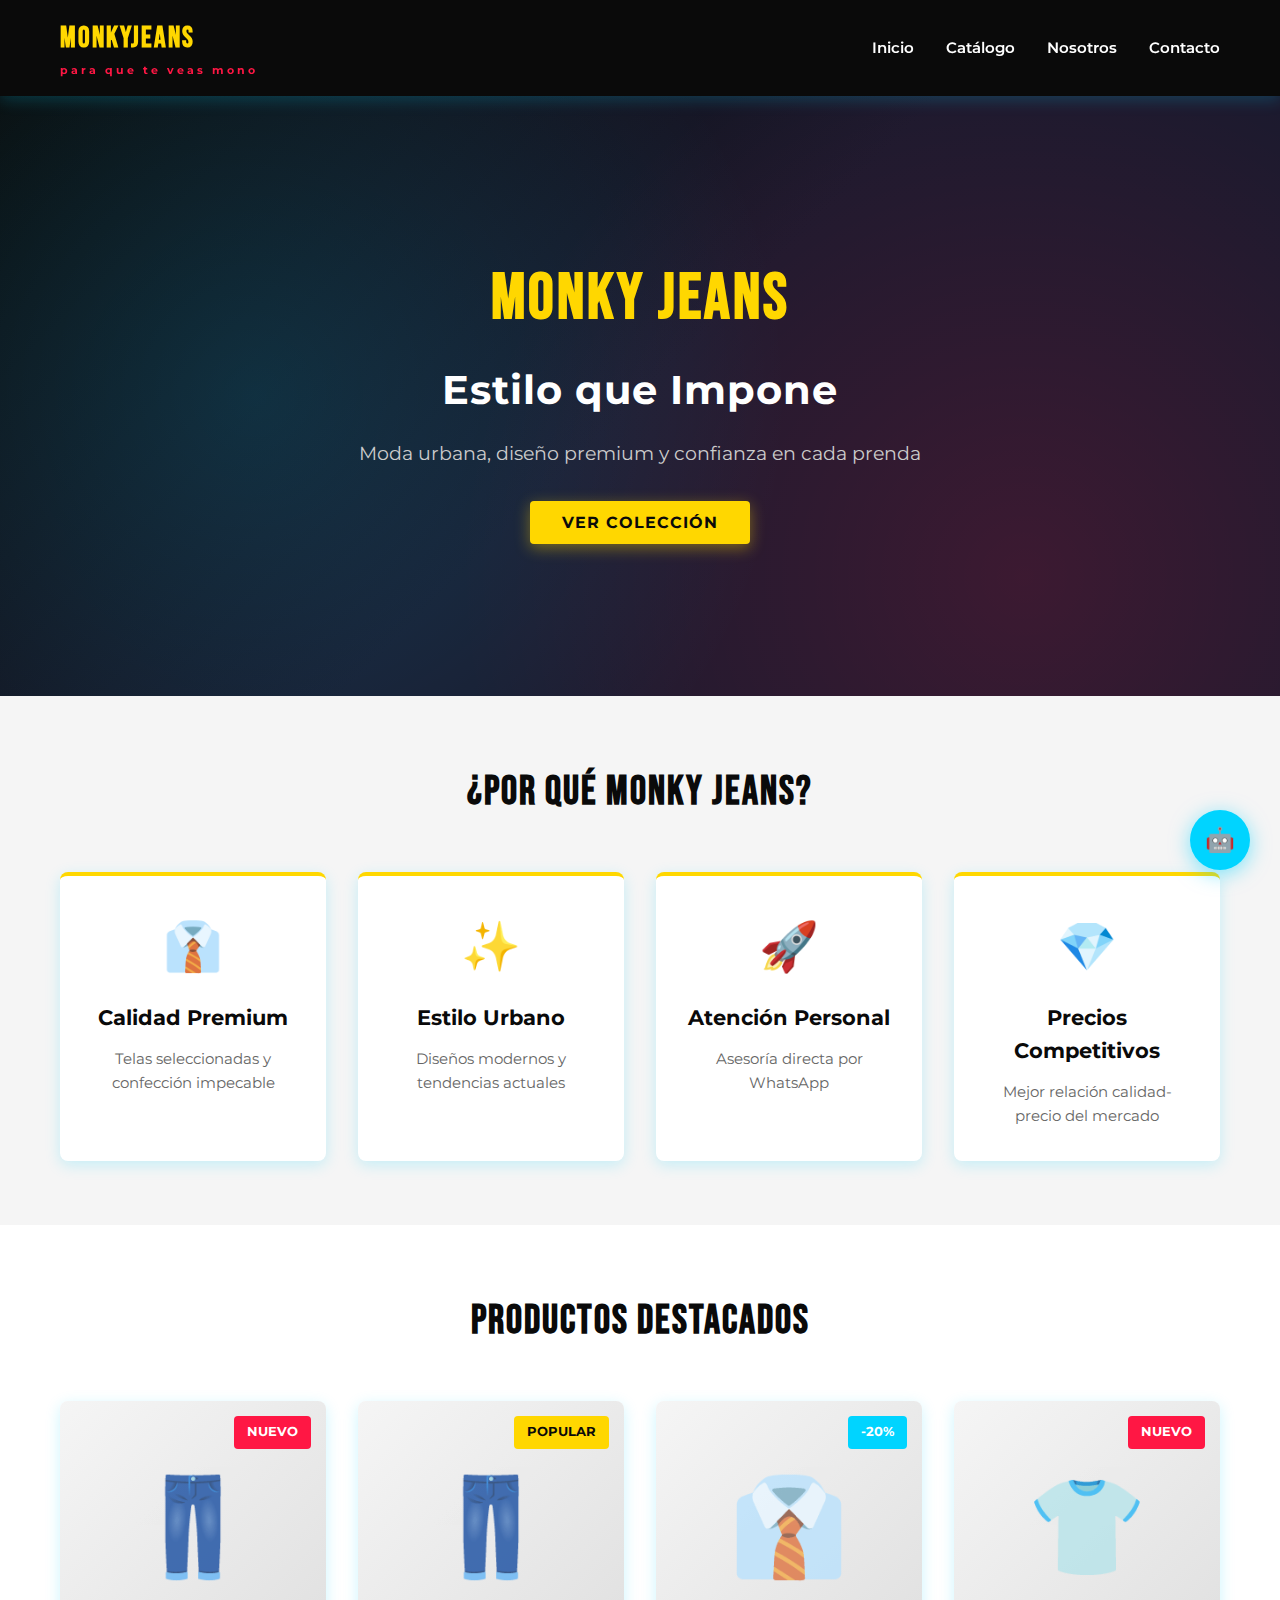
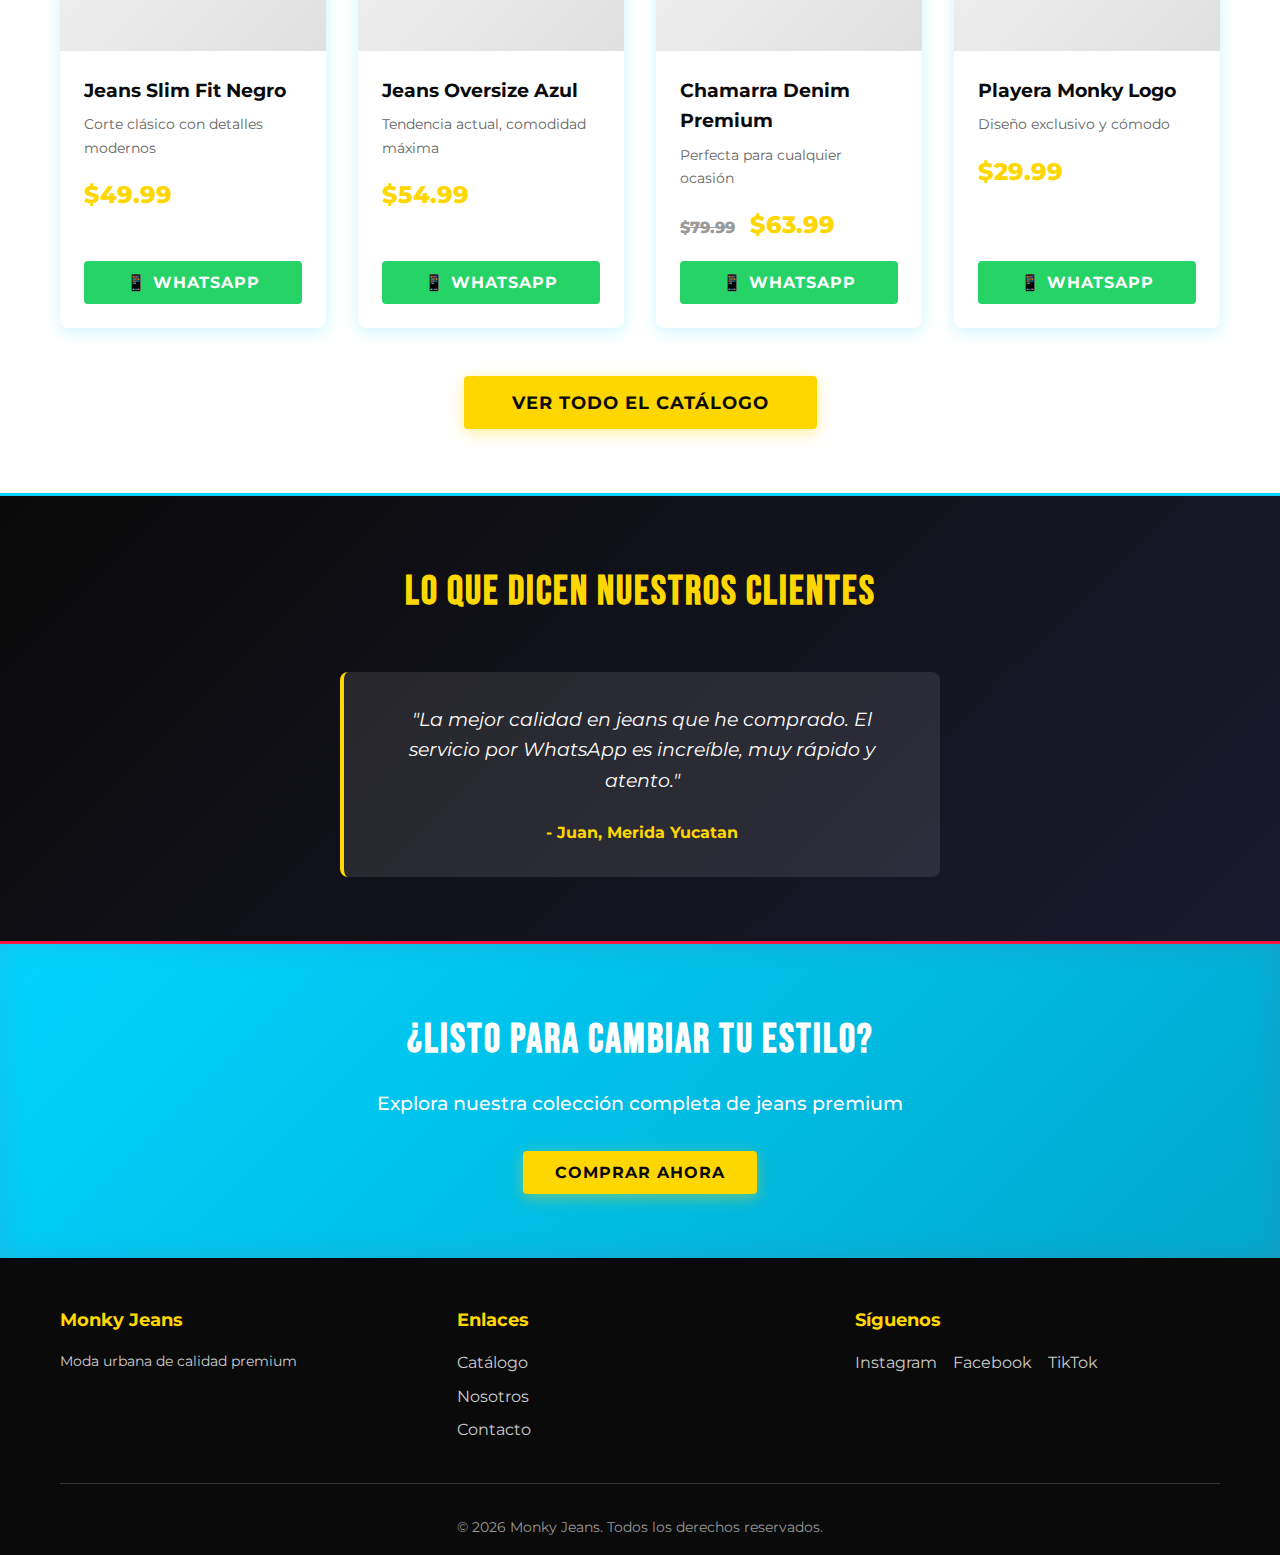
<file: index.html>
<!DOCTYPE html>
<html lang="es">
<head>
    <meta charset="UTF-8">
    <meta name="viewport" content="width=device-width, initial-scale=1.0">
    <title>Monky Jeans - Estilo Urbano Moderno</title>
    <link rel="stylesheet" href="assets/css/styles.css">
    <link href="https://fonts.googleapis.com/css2?family=Montserrat:wght@400;600;700;800&family=Bebas+Neue&display=swap" rel="stylesheet">
</head>
<body>
    <!-- NAVEGACIÓN -->
    <nav class="navbar">
        <div class="nav-container">
            <div class="logo">
                <span class="logo-text">MONKYJEANS</span>
                <span class="logo-sub">para que te veas mono</span>
            </div>
            <ul class="nav-menu">
                <li><a href="#home" class="nav-link">Inicio</a></li>
                <li><a href="pages/catalog.html" class="nav-link">Catálogo</a></li>
                <li><a href="pages/about.html" class="nav-link">Nosotros</a></li>
                <li><a href="pages/contact.html" class="nav-link">Contacto</a></li>
            </ul>
            <div class="hamburger">
                <span></span>
                <span></span>
                <span></span>
            </div>
        </div>
    </nav>

    <!-- BANNER PRINCIPAL -->
    <section id="home" class="hero">
        <div class="hero-content">
            <h1 class="hero-title">Monky Jeans</h1>
            <p class="hero-subtitle">Estilo que Impone</p>
            <p class="hero-description">Moda urbana, diseño premium y confianza en cada prenda</p>
            <button class="btn btn-primary" onclick="window.location.href='pages/catalog.html'">Ver Colección</button>
        </div>
        <div class="hero-background"></div>
    </section>

    <!-- SECCIÓN DE CARACTERÍSTICAS -->
    <section class="features">
        <div class="container">
            <h2>¿Por qué Monky Jeans?</h2>
            <div class="features-grid">
                <div class="feature-card">
                    <div class="feature-icon">👔</div>
                    <h3>Calidad Premium</h3>
                    <p>Telas seleccionadas y confección impecable</p>
                </div>
                <div class="feature-card">
                    <div class="feature-icon">✨</div>
                    <h3>Estilo Urbano</h3>
                    <p>Diseños modernos y tendencias actuales</p>
                </div>
                <div class="feature-card">
                    <div class="feature-icon">🚀</div>
                    <h3>Atención Personal</h3>
                    <p>Asesoría directa por WhatsApp</p>
                </div>
                <div class="feature-card">
                    <div class="feature-icon">💎</div>
                    <h3>Precios Competitivos</h3>
                    <p>Mejor relación calidad-precio del mercado</p>
                </div>
            </div>
        </div>
    </section>

    <!-- CATÁLOGO DESTACADO -->
    <section class="featured-products">
        <div class="container">
            <h2>Productos Destacados</h2>
            <div class="products-grid">
                <!-- Producto 1 -->
                <div class="product-card">
                    <div class="product-image">
                        <div class="image-placeholder">👖</div>
                        <span class="badge new">Nuevo</span>
                    </div>
                    <div class="product-info">
                        <h3>Jeans Slim Fit Negro</h3>
                        <p class="description">Corte clásico con detalles modernos</p>
                        <div class="price">$49.99</div>
                        <div class="product-actions">
                            <button class="btn btn-whatsapp" onclick="sendWhatsAppMessage('Jeans Slim Fit Negro', '$49.99', '1')">📱 WhatsApp</button>
                        </div>
                    </div>
                </div>

                <!-- Producto 2 -->
                <div class="product-card">
                    <div class="product-image">
                        <div class="image-placeholder">👖</div>
                        <span class="badge">Popular</span>
                    </div>
                    <div class="product-info">
                        <h3>Jeans Oversize Azul</h3>
                        <p class="description">Tendencia actual, comodidad máxima</p>
                        <div class="price">$54.99</div>
                        <div class="product-actions">
                            <button class="btn btn-whatsapp" onclick="sendWhatsAppMessage('Jeans Oversize Azul', '$54.99', '2')">📱 WhatsApp</button>
                        </div>
                    </div>
                </div>

                <!-- Producto 3 -->
                <div class="product-card">
                    <div class="product-image">
                        <div class="image-placeholder">👔</div>
                        <span class="badge discount">-20%</span>
                    </div>
                    <div class="product-info">
                        <h3>Chamarra Denim Premium</h3>
                        <p class="description">Perfecta para cualquier ocasión</p>
                        <div class="price"><span class="original">$79.99</span> $63.99</div>
                        <div class="product-actions">
                            <button class="btn btn-whatsapp" onclick="sendWhatsAppMessage('Chamarra Denim Premium', '$63.99', '3')">📱 WhatsApp</button>
                        </div>
                    </div>
                </div>

                <!-- Producto 4 -->
                <div class="product-card">
                    <div class="product-image">
                        <div class="image-placeholder">👕</div>
                        <span class="badge new">Nuevo</span>
                    </div>
                    <div class="product-info">
                        <h3>Playera Monky Logo</h3>
                        <p class="description">Diseño exclusivo y cómodo</p>
                        <div class="price">$29.99</div>
                        <div class="product-actions">
                            <button class="btn btn-whatsapp" onclick="sendWhatsAppMessage('Playera Monky Logo', '$29.99', '4')">📱 WhatsApp</button>
                        </div>
                    </div>
                </div>
            </div>
            <div class="text-center" style="margin-top: 3rem;">
                <button class="btn btn-primary-large" onclick="window.location.href='pages/catalog.html'">Ver Todo el Catálogo</button>
            </div>
        </div>
    </section>

    <!-- TESTIMONIO -->
    <section class="testimonial">
        <div class="container">
            <h2>Lo que dicen nuestros clientes</h2>
            <div class="testimonial-card">
                <p class="testimonial-text">"La mejor calidad en jeans que he comprado. El servicio por WhatsApp es increíble, muy rápido y atento."</p>
                <p class="testimonial-author">- Juan, Merida Yucatan</p>
            </div>
        </div>
    </section>

    <!-- SECCIÓN CTA FINAL -->
    <section class="cta-section">
        <div class="container">
            <h2>¿Listo para cambiar tu estilo?</h2>
            <p>Explora nuestra colección completa de jeans premium</p>
            <button class="btn btn-primary" onclick="window.location.href='pages/catalog.html'">Comprar Ahora</button>
        </div>
    </section>

    <!-- FOOTER -->
    <footer class="footer">
        <div class="container">
            <div class="footer-content">
                <div class="footer-section">
                    <h4>Monky Jeans</h4>
                    <p>Moda urbana de calidad premium</p>
                </div>
                <div class="footer-section">
                    <h4>Enlaces</h4>
                    <ul>
                        <li><a href="pages/catalog.html">Catálogo</a></li>
                        <li><a href="pages/about.html">Nosotros</a></li>
                        <li><a href="pages/contact.html">Contacto</a></li>
                    </ul>
                </div>
                <div class="footer-section">
                    <h4>Síguenos</h4>
                    <div class="social-links">
                        <a href="https://www.instagram.com" target="_blank">Instagram</a>
                        <a href="https://www.facebook.com" target="_blank">Facebook</a>
                        <a href="https://www.tiktok.com" target="_blank">TikTok</a>
                    </div>
                </div>
            </div>
            <div class="footer-bottom">
                <p>&copy; 2026 Monky Jeans. Todos los derechos reservados.</p>
            </div>
        </div>
    </footer>

    <!-- CHATBOT FLOTANTE -->
    <div id="chatbot" class="chatbot">
        <div class="chatbot-header">
            <h3>🤖 Monky Bot</h3>
            <button class="close-btn" onclick="toggleChatbot()">✕</button>
        </div>
        <div class="chatbot-messages" id="chatMessages">
            <div class="message bot-message">
                <p>¡Hola! Soy el asistente de Monky Jeans. ¿En qué puedo ayudarte hoy?</p>
            </div>
        </div>
        <div class="chatbot-input">
            <input type="text" id="userInput" placeholder="Escribe tu pregunta...">
            <button onclick="sendMessage()">Enviar</button>
        </div>
    </div>

    <!-- BOTÓN FLOTANTE DEL CHATBOT -->
    <button class="chatbot-toggle" id="chatbotToggle" onclick="toggleChatbot()">
        🤖
    </button>

    <script src="assets/js/main.js"></script>
    <script src="assets/js/chatbot.js"></script>
</body>
</html>
</file>
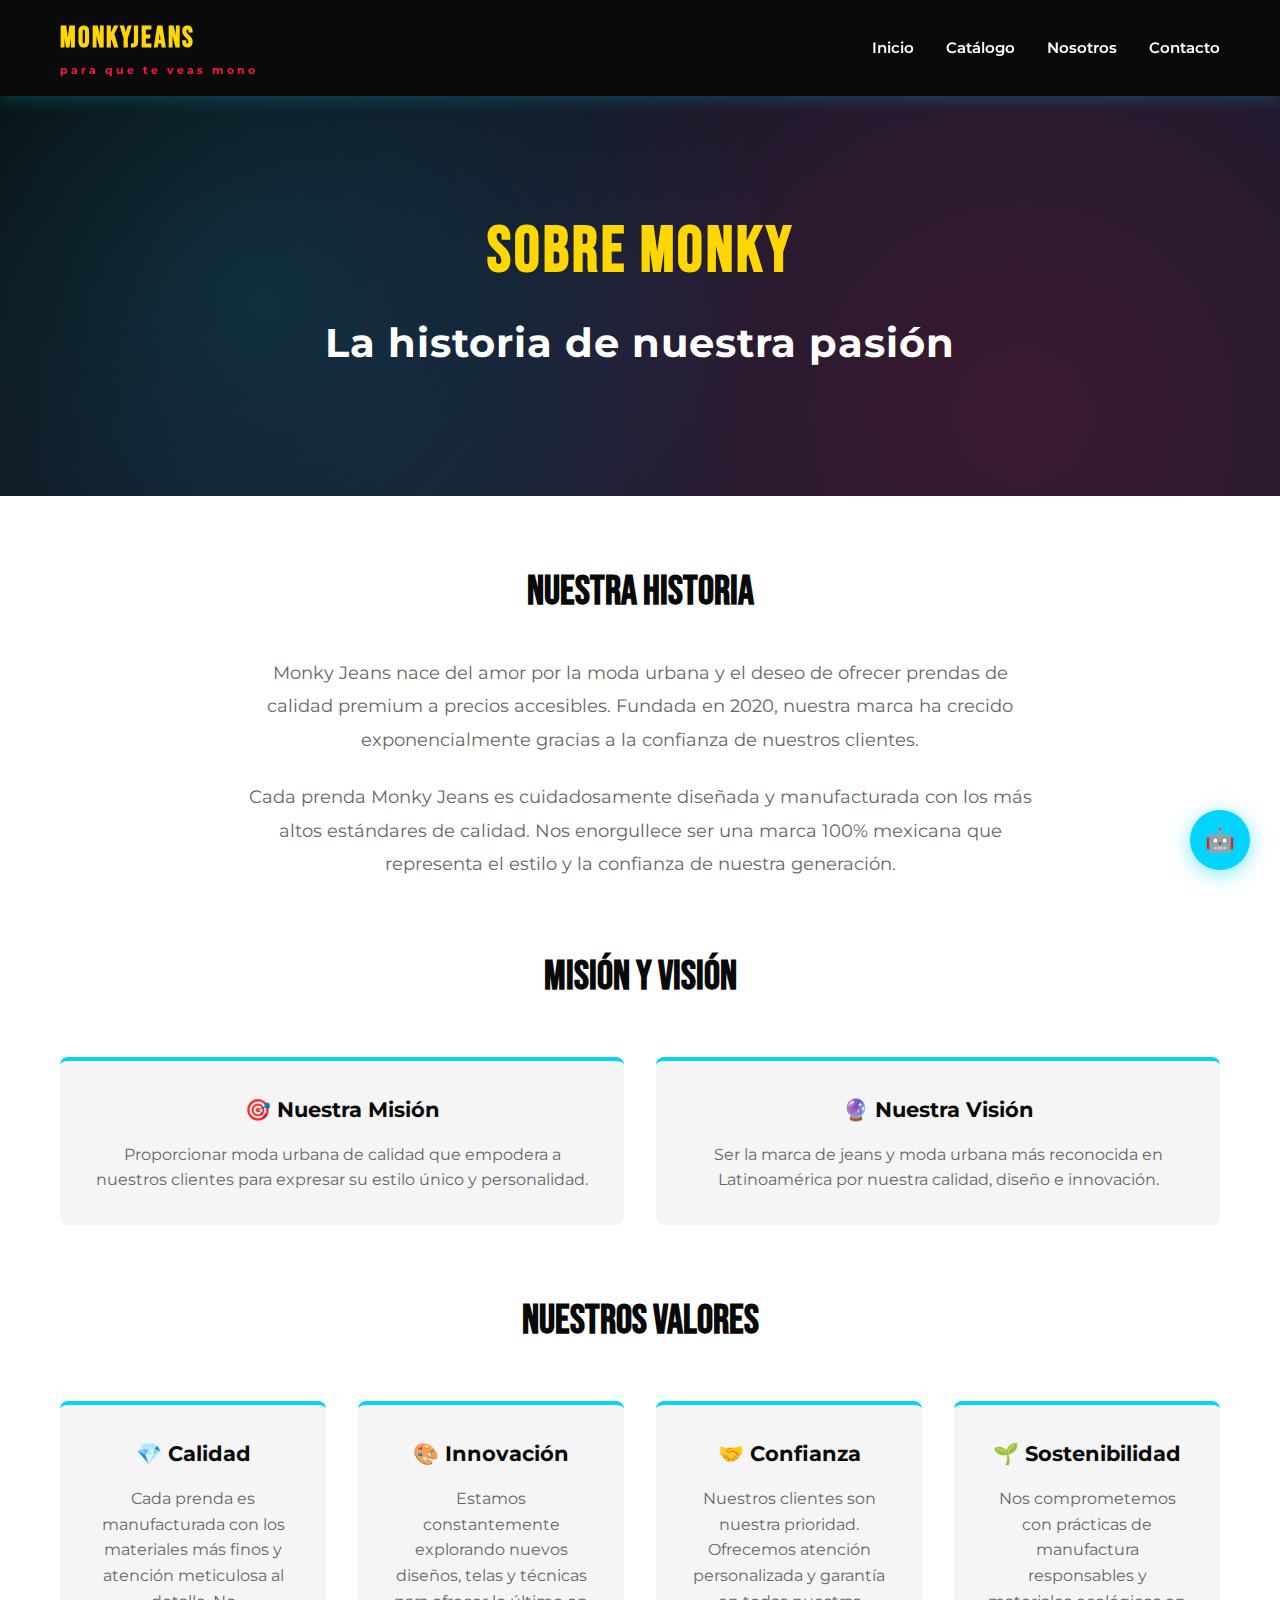
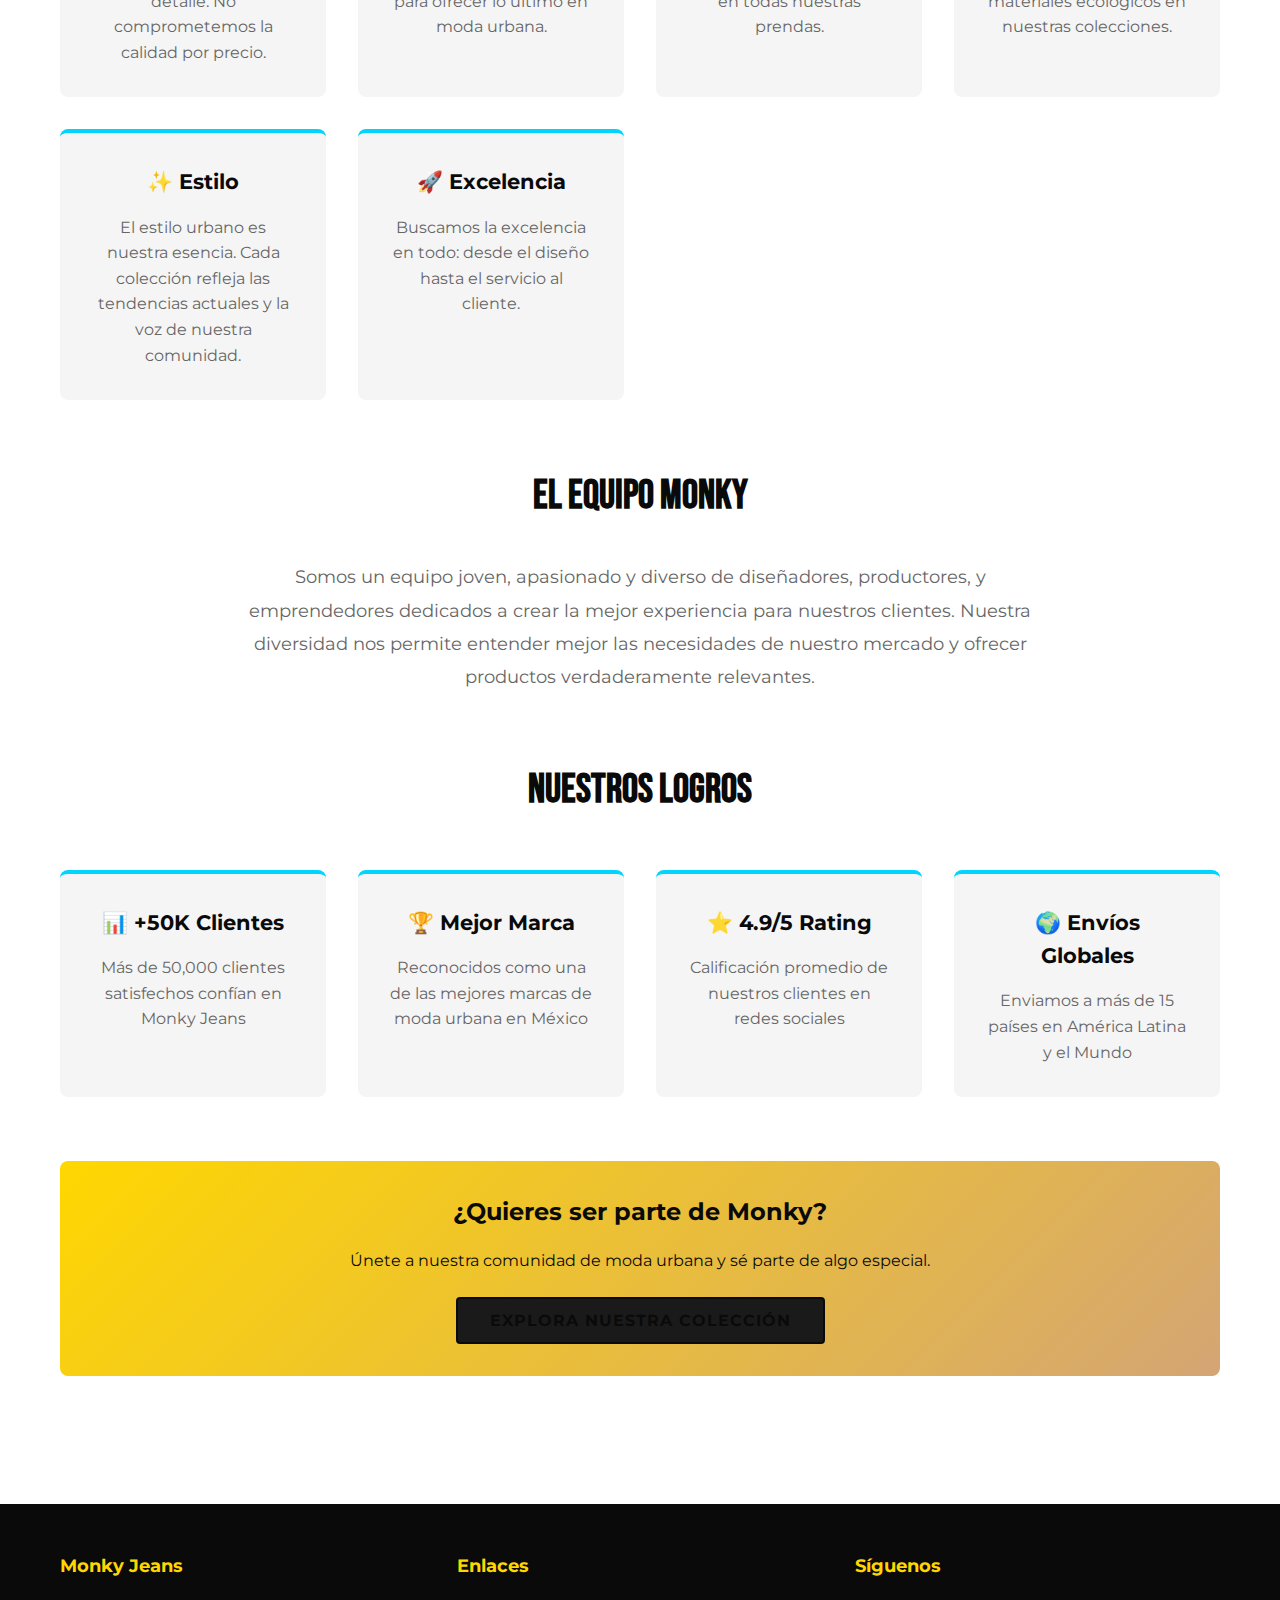
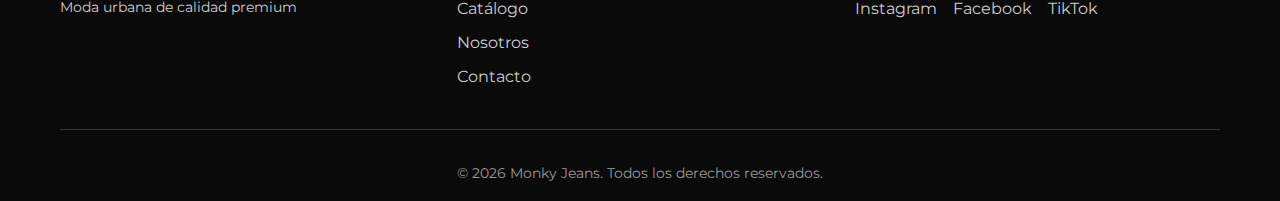
<file: pages/about.html>
<!DOCTYPE html>
<html lang="es">
<head>
    <meta charset="UTF-8">
    <meta name="viewport" content="width=device-width, initial-scale=1.0">
    <title>Sobre Nosotros - Monky Jeans</title>
    <link rel="stylesheet" href="../assets/css/styles.css">
    <link rel="stylesheet" href="../assets/css/page-styles.css">
    <link href="https://fonts.googleapis.com/css2?family=Montserrat:wght@400;600;700;800&family=Bebas+Neue&display=swap" rel="stylesheet">
</head>
<body>
    <!-- NAVEGACIÓN -->
    <nav class="navbar">
        <div class="nav-container">
            <div class="logo">
                <span class="logo-text">MONKYJEANS</span>
                <span class="logo-sub">para que te veas mono</span>
            </div>
            <ul class="nav-menu">
                <li><a href="../index.html" class="nav-link">Inicio</a></li>
                <li><a href="catalog.html" class="nav-link">Catálogo</a></li>
                <li><a href="about.html" class="nav-link">Nosotros</a></li>
                <li><a href="contact.html" class="nav-link">Contacto</a></li>
            </ul>
            <div class="hamburger">
                <span></span>
                <span></span>
                <span></span>
            </div>
        </div>
    </nav>

    <!-- BANNER -->
    <section class="hero" style="height: 400px;">
        <div class="hero-content">
            <h1 class="hero-title">Sobre Monky</h1>
            <p class="hero-subtitle">La historia de nuestra pasión</p>
        </div>
        <div class="hero-background"></div>
    </section>

    <!-- CONTENIDO PRINCIPAL -->
    <section class="about-container">
        <div class="container">
            <!-- NUESTRA HISTORIA -->
            <div class="about-section">
                <h2 class="about-title">Nuestra Historia</h2>
                <p class="about-text">
                    Monky Jeans nace del amor por la moda urbana y el deseo de ofrecer prendas de calidad 
                    premium a precios accesibles. Fundada en 2020, nuestra marca ha crecido exponencialmente 
                    gracias a la confianza de nuestros clientes.
                </p>
                <p class="about-text" style="margin-top: 1.5rem;">
                    Cada prenda Monky Jeans es cuidadosamente diseñada y manufacturada con los más altos 
                    estándares de calidad. Nos enorgullece ser una marca 100% mexicana que representa 
                    el estilo y la confianza de nuestra generación.
                </p>
            </div>

            <!-- MISIÓN Y VISIÓN -->
            <div class="about-section">
                <h2 class="about-title">Misión y Visión</h2>
                <div class="values-grid">
                    <div class="value-card">
                        <h3>🎯 Nuestra Misión</h3>
                        <p>Proporcionar moda urbana de calidad que empodera a nuestros clientes 
                        para expresar su estilo único y personalidad.</p>
                    </div>
                    <div class="value-card">
                        <h3>🔮 Nuestra Visión</h3>
                        <p>Ser la marca de jeans y moda urbana más reconocida en Latinoamérica 
                        por nuestra calidad, diseño e innovación.</p>
                    </div>
                </div>
            </div>

            <!-- VALORES -->
            <div class="about-section">
                <h2 class="about-title">Nuestros Valores</h2>
                <div class="values-grid">
                    <div class="value-card">
                        <h3>💎 Calidad</h3>
                        <p>Cada prenda es manufacturada con los materiales más finos y atención 
                        meticulosa al detalle. No comprometemos la calidad por precio.</p>
                    </div>
                    <div class="value-card">
                        <h3>🎨 Innovación</h3>
                        <p>Estamos constantemente explorando nuevos diseños, telas y técnicas 
                        para ofrecer lo último en moda urbana.</p>
                    </div>
                    <div class="value-card">
                        <h3>🤝 Confianza</h3>
                        <p>Nuestros clientes son nuestra prioridad. Ofrecemos atención personalizada 
                        y garantía en todas nuestras prendas.</p>
                    </div>
                    <div class="value-card">
                        <h3>🌱 Sostenibilidad</h3>
                        <p>Nos comprometemos con prácticas de manufactura responsables y 
                        materiales ecológicos en nuestras colecciones.</p>
                    </div>
                    <div class="value-card">
                        <h3>✨ Estilo</h3>
                        <p>El estilo urbano es nuestra esencia. Cada colección refleja las 
                        tendencias actuales y la voz de nuestra comunidad.</p>
                    </div>
                    <div class="value-card">
                        <h3>🚀 Excelencia</h3>
                        <p>Buscamos la excelencia en todo: desde el diseño hasta el servicio 
                        al cliente.</p>
                    </div>
                </div>
            </div>

            <!-- EL EQUIPO -->
            <div class="about-section">
                <h2 class="about-title">El Equipo Monky</h2>
                <p class="about-text">
                    Somos un equipo joven, apasionado y diverso de diseñadores, productores, 
                    y emprendedores dedicados a crear la mejor experiencia para nuestros clientes. 
                    Nuestra diversidad nos permite entender mejor las necesidades de nuestro mercado 
                    y ofrecer productos verdaderamente relevantes.
                </p>
            </div>

            <!-- LOGROS -->
            <div class="about-section">
                <h2 class="about-title">Nuestros Logros</h2>
                <div class="values-grid">
                    <div class="value-card">
                        <h3>📊 +50K Clientes</h3>
                        <p>Más de 50,000 clientes satisfechos confían en Monky Jeans</p>
                    </div>
                    <div class="value-card">
                        <h3>🏆 Mejor Marca</h3>
                        <p>Reconocidos como una de las mejores marcas de moda urbana en México</p>
                    </div>
                    <div class="value-card">
                        <h3>⭐ 4.9/5 Rating</h3>
                        <p>Calificación promedio de nuestros clientes en redes sociales</p>
                    </div>
                    <div class="value-card">
                        <h3>🌍 Envíos Globales</h3>
                        <p>Enviamos a más de 15 países en América Latina y el Mundo</p>
                    </div>
                </div>
            </div>

            <!-- LLAMADA A ACCIÓN -->
            <div class="about-section" style="text-align: center; padding: 2rem; background: linear-gradient(135deg, var(--color-gold) 0%, #d4a574 100%); border-radius: 8px; margin-top: 3rem;">
                <h2 style="color: var(--color-black); margin-bottom: 1rem;">¿Quieres ser parte de Monky?</h2>
                <p style="color: var(--color-black); margin-bottom: 1.5rem;">
                    Únete a nuestra comunidad de moda urbana y sé parte de algo especial.
                </p>
                <button class="btn btn-secondary" onclick="window.location.href='catalog.html'" style="border-color: var(--color-black); color: var(--color-black);">
                    Explora Nuestra Colección
                </button>
            </div>
        </div>
    </section>

    <!-- FOOTER -->
    <footer class="footer">
        <div class="container">
            <div class="footer-content">
                <div class="footer-section">
                    <h4>Monky Jeans</h4>
                    <p>Moda urbana de calidad premium</p>
                </div>
                <div class="footer-section">
                    <h4>Enlaces</h4>
                    <ul>
                        <li><a href="catalog.html">Catálogo</a></li>
                        <li><a href="about.html">Nosotros</a></li>
                        <li><a href="contact.html">Contacto</a></li>
                    </ul>
                </div>
                <div class="footer-section">
                    <h4>Síguenos</h4>
                    <div class="social-links">
                        <a href="https://www.instagram.com" target="_blank">Instagram</a>
                        <a href="https://www.facebook.com" target="_blank">Facebook</a>
                        <a href="https://www.tiktok.com" target="_blank">TikTok</a>
                    </div>
                </div>
            </div>
            <div class="footer-bottom">
                <p>&copy; 2026 Monky Jeans. Todos los derechos reservados.</p>
            </div>
        </div>
    </footer>

    <!-- CHATBOT FLOTANTE -->
    <div id="chatbot" class="chatbot">
        <div class="chatbot-header">
            <h3>🤖 Monky Bot</h3>
            <button class="close-btn" onclick="toggleChatbot()">✕</button>
        </div>
        <div class="chatbot-messages" id="chatMessages">
            <div class="message bot-message">
                <p>¡Hola! Bienvenido a la historia de Monky Jeans. ¿Te gustaría saber algo específico?</p>
            </div>
        </div>
        <div class="chatbot-input">
            <input type="text" id="userInput" placeholder="Escribe tu pregunta...">
            <button onclick="sendMessage()">Enviar</button>
        </div>
    </div>

    <!-- BOTÓN FLOTANTE DEL CHATBOT -->
    <button class="chatbot-toggle" id="chatbotToggle" onclick="toggleChatbot()">
        🤖
    </button>

    <script src="../assets/js/main.js"></script>
    <script src="../assets/js/chatbot.js"></script>
</body>
</html>
</file>
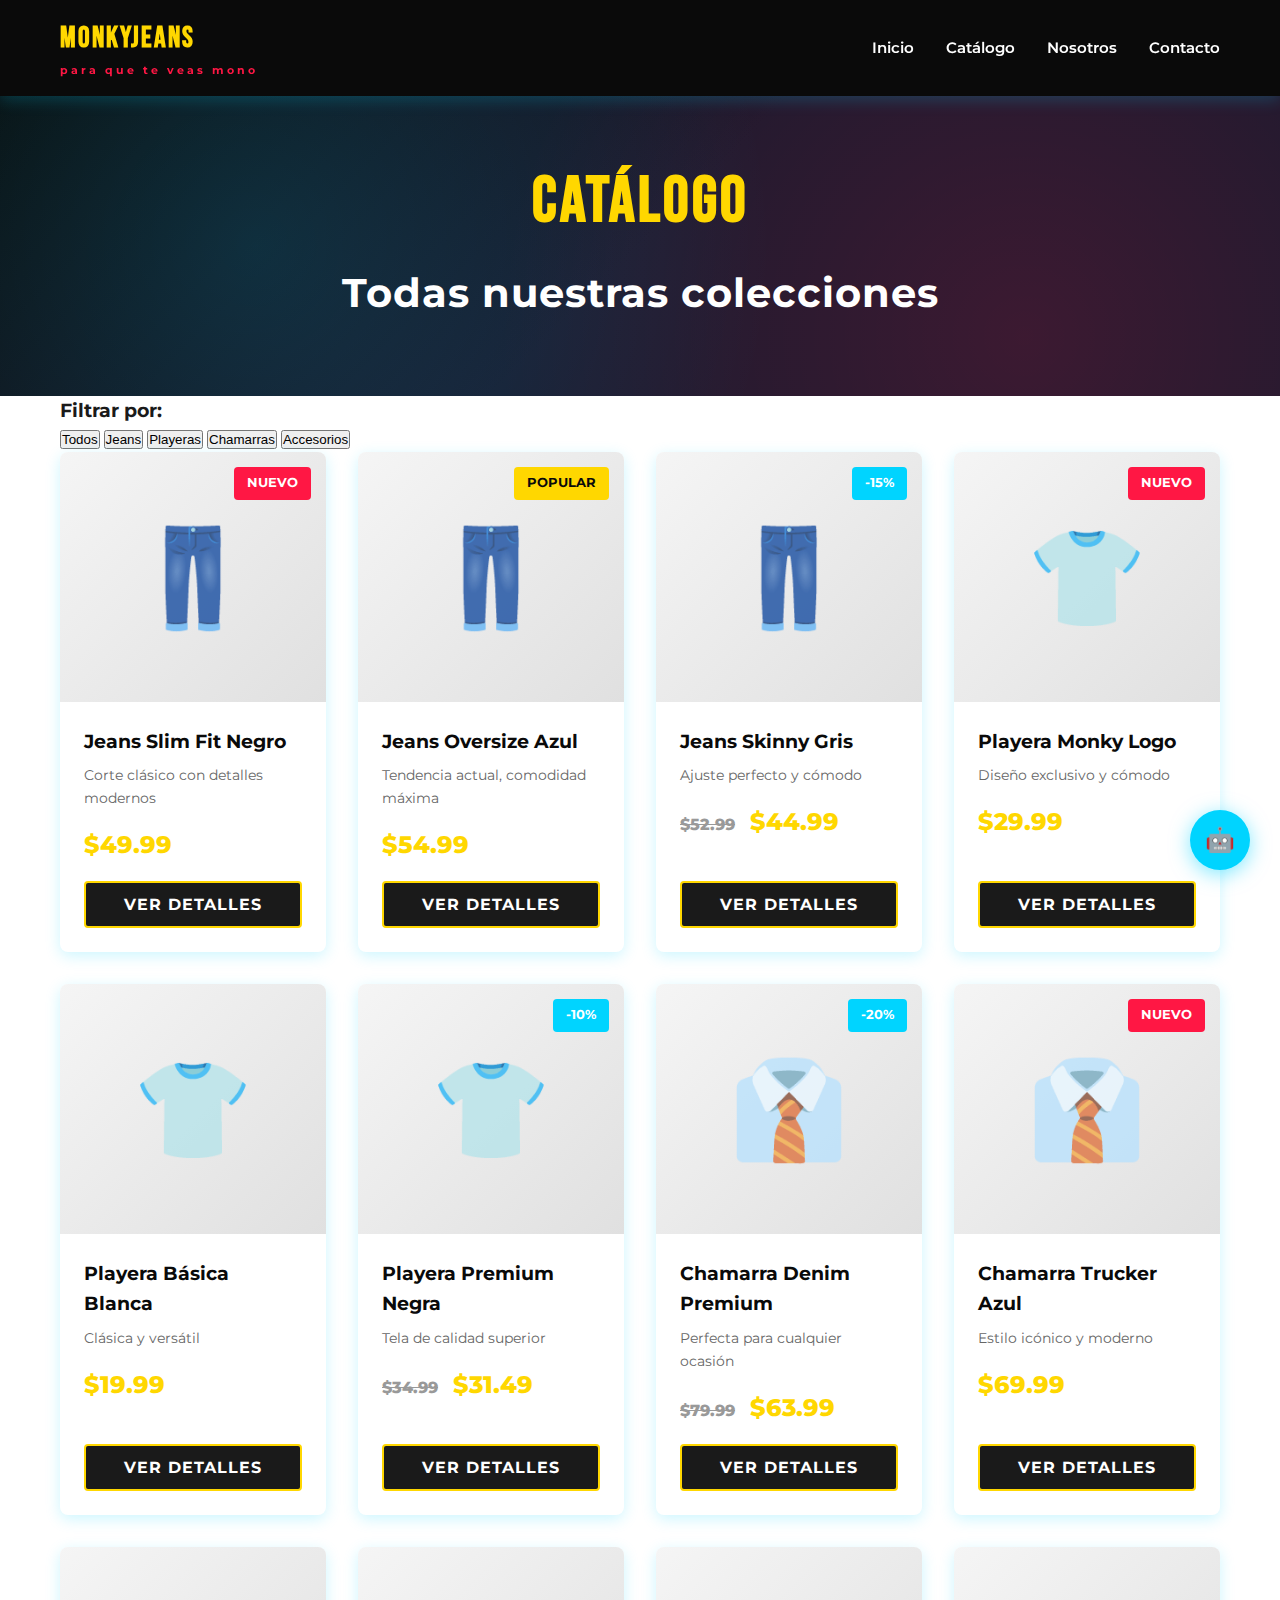
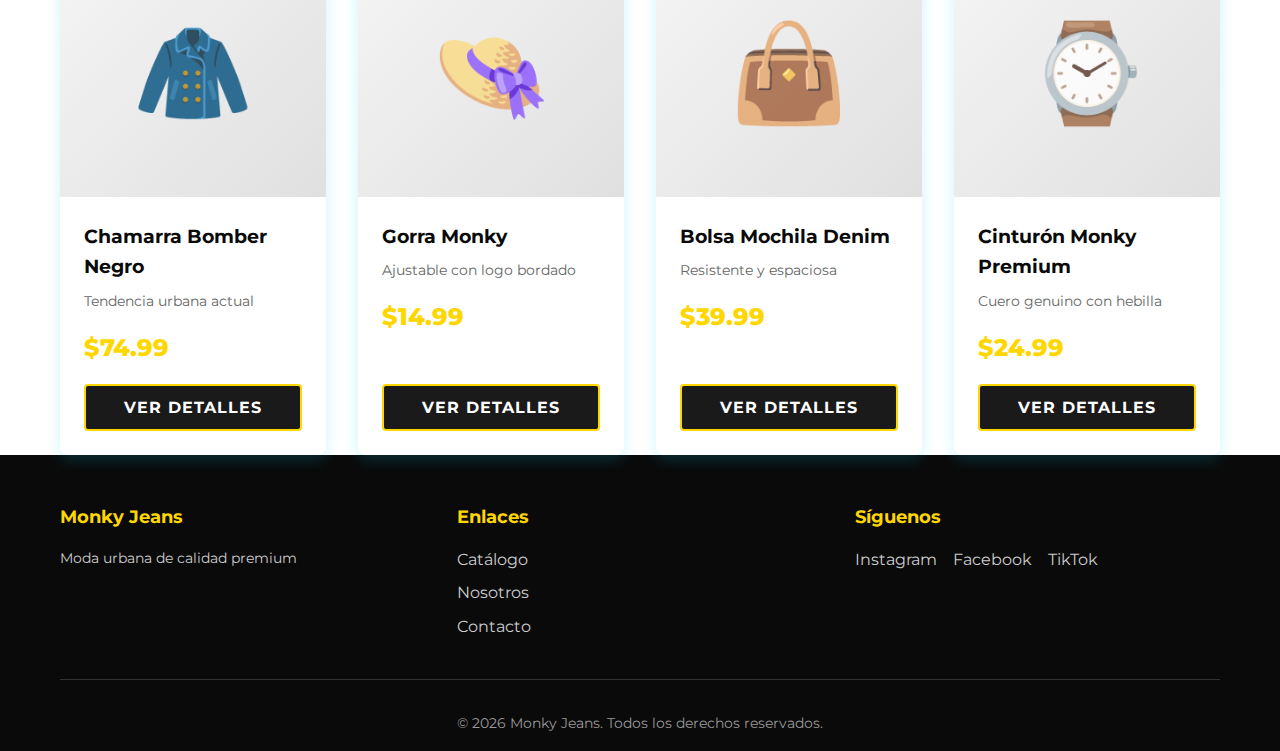
<file: pages/catalog.html>
<!DOCTYPE html>
<html lang="es">
<head>
    <meta charset="UTF-8">
    <meta name="viewport" content="width=device-width, initial-scale=1.0">
    <title>Catálogo - Monky Jeans</title>
    <link rel="stylesheet" href="../assets/css/styles.css">
    <link href="https://fonts.googleapis.com/css2?family=Montserrat:wght@400;600;700;800&family=Bebas+Neue&display=swap" rel="stylesheet">
</head>
<body>
    <!-- NAVEGACIÓN -->
    <nav class="navbar">
        <div class="nav-container">
            <div class="logo">
                <span class="logo-text">MONKYJEANS</span>
                <span class="logo-sub">para que te veas mono</span>
            </div>
            <ul class="nav-menu">
                <li><a href="../index.html" class="nav-link">Inicio</a></li>
                <li><a href="catalog.html" class="nav-link">Catálogo</a></li>
                <li><a href="about.html" class="nav-link">Nosotros</a></li>
                <li><a href="contact.html" class="nav-link">Contacto</a></li>
            </ul>
            <div class="hamburger">
                <span></span>
                <span></span>
                <span></span>
            </div>
        </div>
    </nav>

    <!-- BANNER DEL CATÁLOGO -->
    <section class="hero" style="height: 300px;">
        <div class="hero-content">
            <h1 class="hero-title">Catálogo</h1>
            <p class="hero-subtitle">Todas nuestras colecciones</p>
        </div>
        <div class="hero-background"></div>
    </section>

    <!-- SECCIÓN DE FILTROS -->
    <section class="catalog-filters">
        <div class="container">
            <div class="filter-group">
                <h3>Filtrar por:</h3>
                <div class="filter-buttons">
                    <button class="filter-btn active" onclick="filterProducts('all')">Todos</button>
                    <button class="filter-btn" onclick="filterProducts('jeans')">Jeans</button>
                    <button class="filter-btn" onclick="filterProducts('playeras')">Playeras</button>
                    <button class="filter-btn" onclick="filterProducts('chamarras')">Chamarras</button>
                    <button class="filter-btn" onclick="filterProducts('accesorios')">Accesorios</button>
                </div>
            </div>
        </div>
    </section>

    <!-- CATÁLOGO COMPLETO -->
    <section class="catalog">
        <div class="container">
            <div class="products-grid" id="productsGrid">
                <!-- JEANS -->
                <div class="product-card" data-category="jeans">
                    <div class="product-image">
                        <div class="image-placeholder">👖</div>
                        <span class="badge new">Nuevo</span>
                    </div>
                    <div class="product-info">
                        <h3>Jeans Slim Fit Negro</h3>
                        <p class="description">Corte clásico con detalles modernos</p>
                        <div class="price">$49.99</div>
                        <div class="product-actions">
                            <button class="btn btn-secondary" onclick="window.location.href='product.html?id=1'">Ver Detalles</button>
                        </div>
                    </div>
                </div>

                <div class="product-card" data-category="jeans">
                    <div class="product-image">
                        <div class="image-placeholder">👖</div>
                        <span class="badge">Popular</span>
                    </div>
                    <div class="product-info">
                        <h3>Jeans Oversize Azul</h3>
                        <p class="description">Tendencia actual, comodidad máxima</p>
                        <div class="price">$54.99</div>
                        <div class="product-actions">
                            <button class="btn btn-secondary" onclick="window.location.href='product.html?id=2'">Ver Detalles</button>
                        </div>
                    </div>
                </div>

                <div class="product-card" data-category="jeans">
                    <div class="product-image">
                        <div class="image-placeholder">👖</div>
                        <span class="badge discount">-15%</span>
                    </div>
                    <div class="product-info">
                        <h3>Jeans Skinny Gris</h3>
                        <p class="description">Ajuste perfecto y cómodo</p>
                        <div class="price"><span class="original">$52.99</span> $44.99</div>
                        <div class="product-actions">
                            <button class="btn btn-secondary" onclick="window.location.href='product.html?id=5'">Ver Detalles</button>
                        </div>
                    </div>
                </div>

                <!-- PLAYERAS -->
                <div class="product-card" data-category="playeras">
                    <div class="product-image">
                        <div class="image-placeholder">👕</div>
                        <span class="badge new">Nuevo</span>
                    </div>
                    <div class="product-info">
                        <h3>Playera Monky Logo</h3>
                        <p class="description">Diseño exclusivo y cómodo</p>
                        <div class="price">$29.99</div>
                        <div class="product-actions">
                            <button class="btn btn-secondary" onclick="window.location.href='product.html?id=4'">Ver Detalles</button>
                        </div>
                    </div>
                </div>

                <div class="product-card" data-category="playeras">
                    <div class="product-image">
                        <div class="image-placeholder">👕</div>
                    </div>
                    <div class="product-info">
                        <h3>Playera Básica Blanca</h3>
                        <p class="description">Clásica y versátil</p>
                        <div class="price">$19.99</div>
                        <div class="product-actions">
                            <button class="btn btn-secondary" onclick="window.location.href='product.html?id=6'">Ver Detalles</button>
                        </div>
                    </div>
                </div>

                <div class="product-card" data-category="playeras">
                    <div class="product-image">
                        <div class="image-placeholder">👕</div>
                        <span class="badge discount">-10%</span>
                    </div>
                    <div class="product-info">
                        <h3>Playera Premium Negra</h3>
                        <p class="description">Tela de calidad superior</p>
                        <div class="price"><span class="original">$34.99</span> $31.49</div>
                        <div class="product-actions">
                            <button class="btn btn-secondary" onclick="window.location.href='product.html?id=7'">Ver Detalles</button>
                        </div>
                    </div>
                </div>

                <!-- CHAMARRAS -->
                <div class="product-card" data-category="chamarras">
                    <div class="product-image">
                        <div class="image-placeholder">👔</div>
                        <span class="badge discount">-20%</span>
                    </div>
                    <div class="product-info">
                        <h3>Chamarra Denim Premium</h3>
                        <p class="description">Perfecta para cualquier ocasión</p>
                        <div class="price"><span class="original">$79.99</span> $63.99</div>
                        <div class="product-actions">
                            <button class="btn btn-secondary" onclick="window.location.href='product.html?id=3'">Ver Detalles</button>
                        </div>
                    </div>
                </div>

                <div class="product-card" data-category="chamarras">
                    <div class="product-image">
                        <div class="image-placeholder">👔</div>
                        <span class="badge new">Nuevo</span>
                    </div>
                    <div class="product-info">
                        <h3>Chamarra Trucker Azul</h3>
                        <p class="description">Estilo icónico y moderno</p>
                        <div class="price">$69.99</div>
                        <div class="product-actions">
                            <button class="btn btn-secondary" onclick="window.location.href='product.html?id=8'">Ver Detalles</button>
                        </div>
                    </div>
                </div>

                <div class="product-card" data-category="chamarras">
                    <div class="product-image">
                        <div class="image-placeholder">🧥</div>
                    </div>
                    <div class="product-info">
                        <h3>Chamarra Bomber Negro</h3>
                        <p class="description">Tendencia urbana actual</p>
                        <div class="price">$74.99</div>
                        <div class="product-actions">
                            <button class="btn btn-secondary" onclick="window.location.href='product.html?id=9'">Ver Detalles</button>
                        </div>
                    </div>
                </div>

                <!-- ACCESORIOS -->
                <div class="product-card" data-category="accesorios">
                    <div class="product-image">
                        <div class="image-placeholder">👒</div>
                    </div>
                    <div class="product-info">
                        <h3>Gorra Monky</h3>
                        <p class="description">Ajustable con logo bordado</p>
                        <div class="price">$14.99</div>
                        <div class="product-actions">
                            <button class="btn btn-secondary" onclick="window.location.href='product.html?id=10'">Ver Detalles</button>
                        </div>
                    </div>
                </div>

                <div class="product-card" data-category="accesorios">
                    <div class="product-image">
                        <div class="image-placeholder">👜</div>
                    </div>
                    <div class="product-info">
                        <h3>Bolsa Mochila Denim</h3>
                        <p class="description">Resistente y espaciosa</p>
                        <div class="price">$39.99</div>
                        <div class="product-actions">
                            <button class="btn btn-secondary" onclick="window.location.href='product.html?id=11'">Ver Detalles</button>
                        </div>
                    </div>
                </div>

                <div class="product-card" data-category="accesorios">
                    <div class="product-image">
                        <div class="image-placeholder">⌚</div>
                    </div>
                    <div class="product-info">
                        <h3>Cinturón Monky Premium</h3>
                        <p class="description">Cuero genuino con hebilla</p>
                        <div class="price">$24.99</div>
                        <div class="product-actions">
                            <button class="btn btn-secondary" onclick="window.location.href='product.html?id=12'">Ver Detalles</button>
                        </div>
                    </div>
                </div>
            </div>
        </div>
    </section>

    <!-- FOOTER -->
    <footer class="footer">
        <div class="container">
            <div class="footer-content">
                <div class="footer-section">
                    <h4>Monky Jeans</h4>
                    <p>Moda urbana de calidad premium</p>
                </div>
                <div class="footer-section">
                    <h4>Enlaces</h4>
                    <ul>
                        <li><a href="catalog.html">Catálogo</a></li>
                        <li><a href="about.html">Nosotros</a></li>
                        <li><a href="contact.html">Contacto</a></li>
                    </ul>
                </div>
                <div class="footer-section">
                    <h4>Síguenos</h4>
                    <div class="social-links">
                        <a href="https://www.instagram.com" target="_blank">Instagram</a>
                        <a href="https://www.facebook.com" target="_blank">Facebook</a>
                        <a href="https://www.tiktok.com" target="_blank">TikTok</a>
                    </div>
                </div>
            </div>
            <div class="footer-bottom">
                <p>&copy; 2026 Monky Jeans. Todos los derechos reservados.</p>
            </div>
        </div>
    </footer>

    <!-- CHATBOT FLOTANTE -->
    <div id="chatbot" class="chatbot">
        <div class="chatbot-header">
            <h3>🤖 Monky Bot</h3>
            <button class="close-btn" onclick="toggleChatbot()">✕</button>
        </div>
        <div class="chatbot-messages" id="chatMessages">
            <div class="message bot-message">
                <p>¡Hola! Soy el asistente de Monky Jeans. ¿En qué puedo ayudarte?</p>
            </div>
        </div>
        <div class="chatbot-input">
            <input type="text" id="userInput" placeholder="Escribe tu pregunta...">
            <button onclick="sendMessage()">Enviar</button>
        </div>
    </div>

    <!-- BOTÓN FLOTANTE DEL CHATBOT -->
    <button class="chatbot-toggle" id="chatbotToggle" onclick="toggleChatbot()">
        🤖
    </button>

    <script src="../assets/js/main.js"></script>
    <script src="../assets/js/chatbot.js"></script>
    <script src="../assets/js/catalog-filter.js"></script>
</body>
</html>
</file>
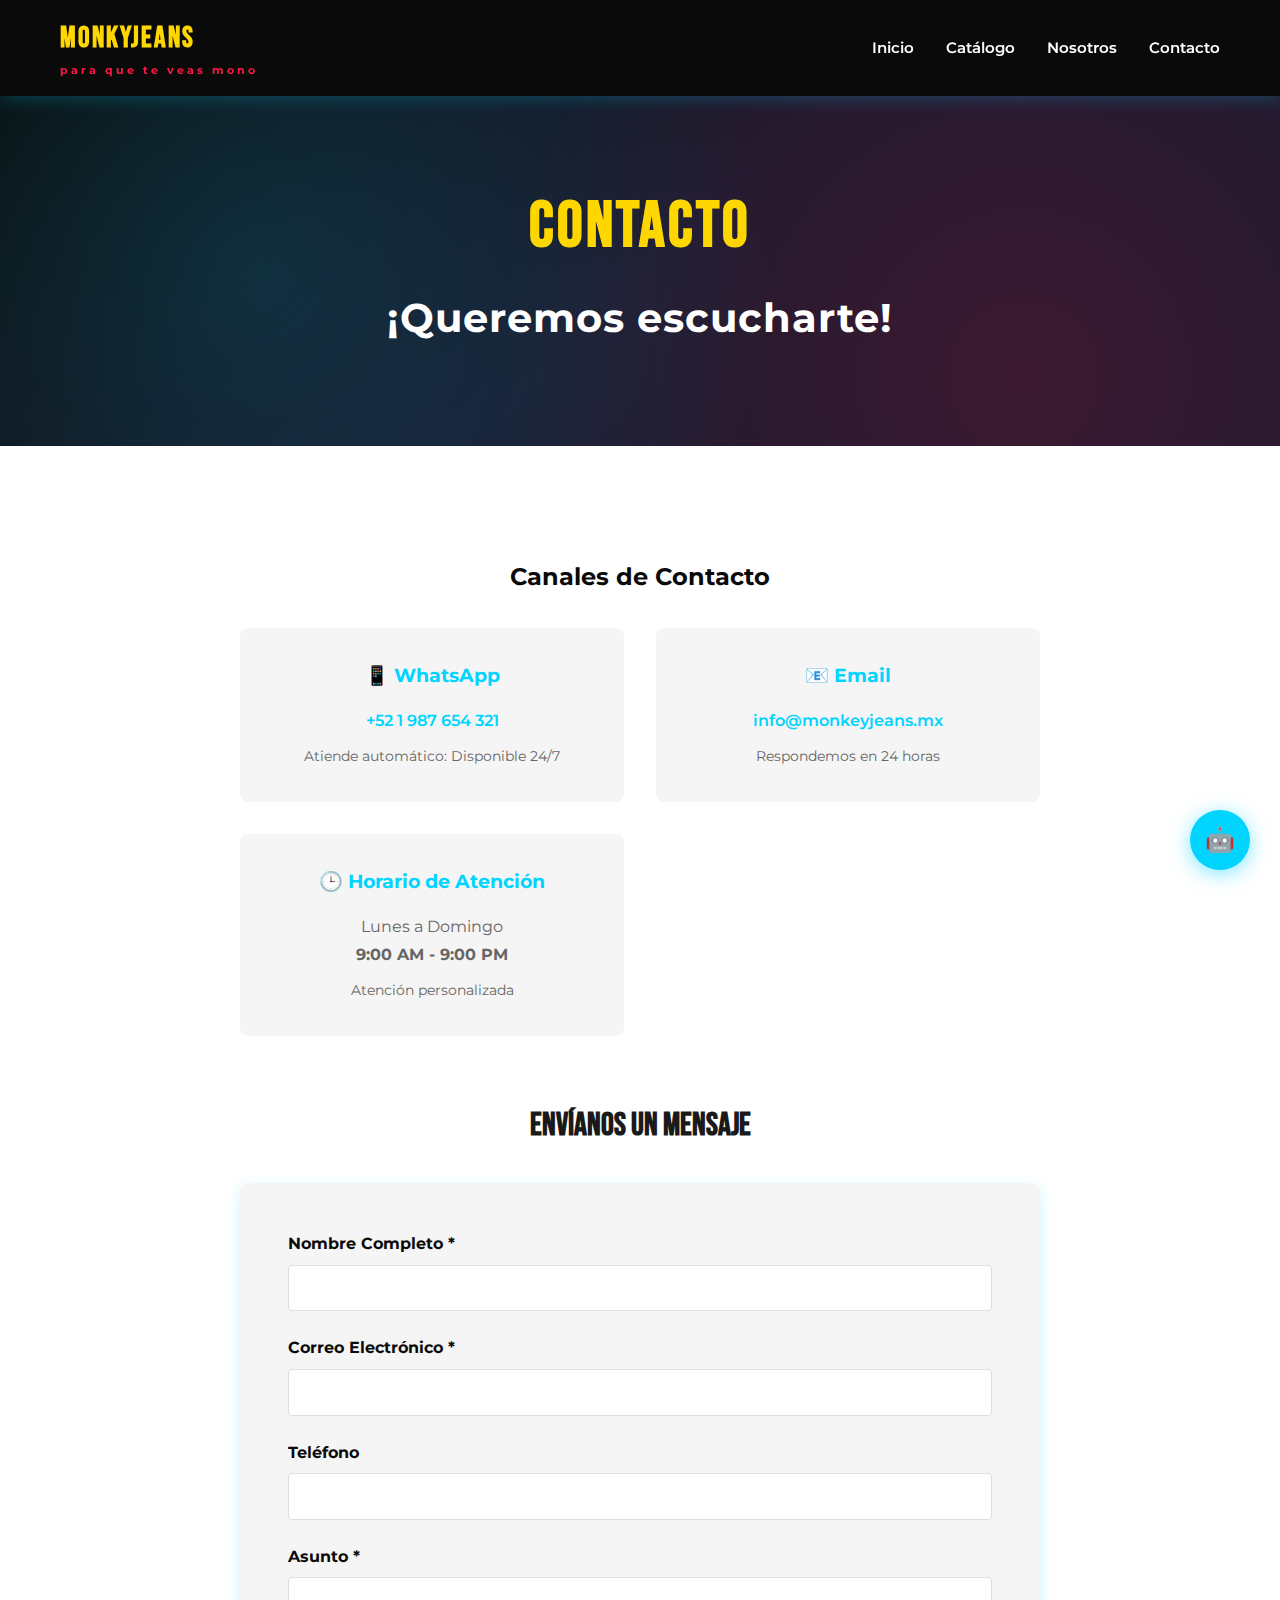
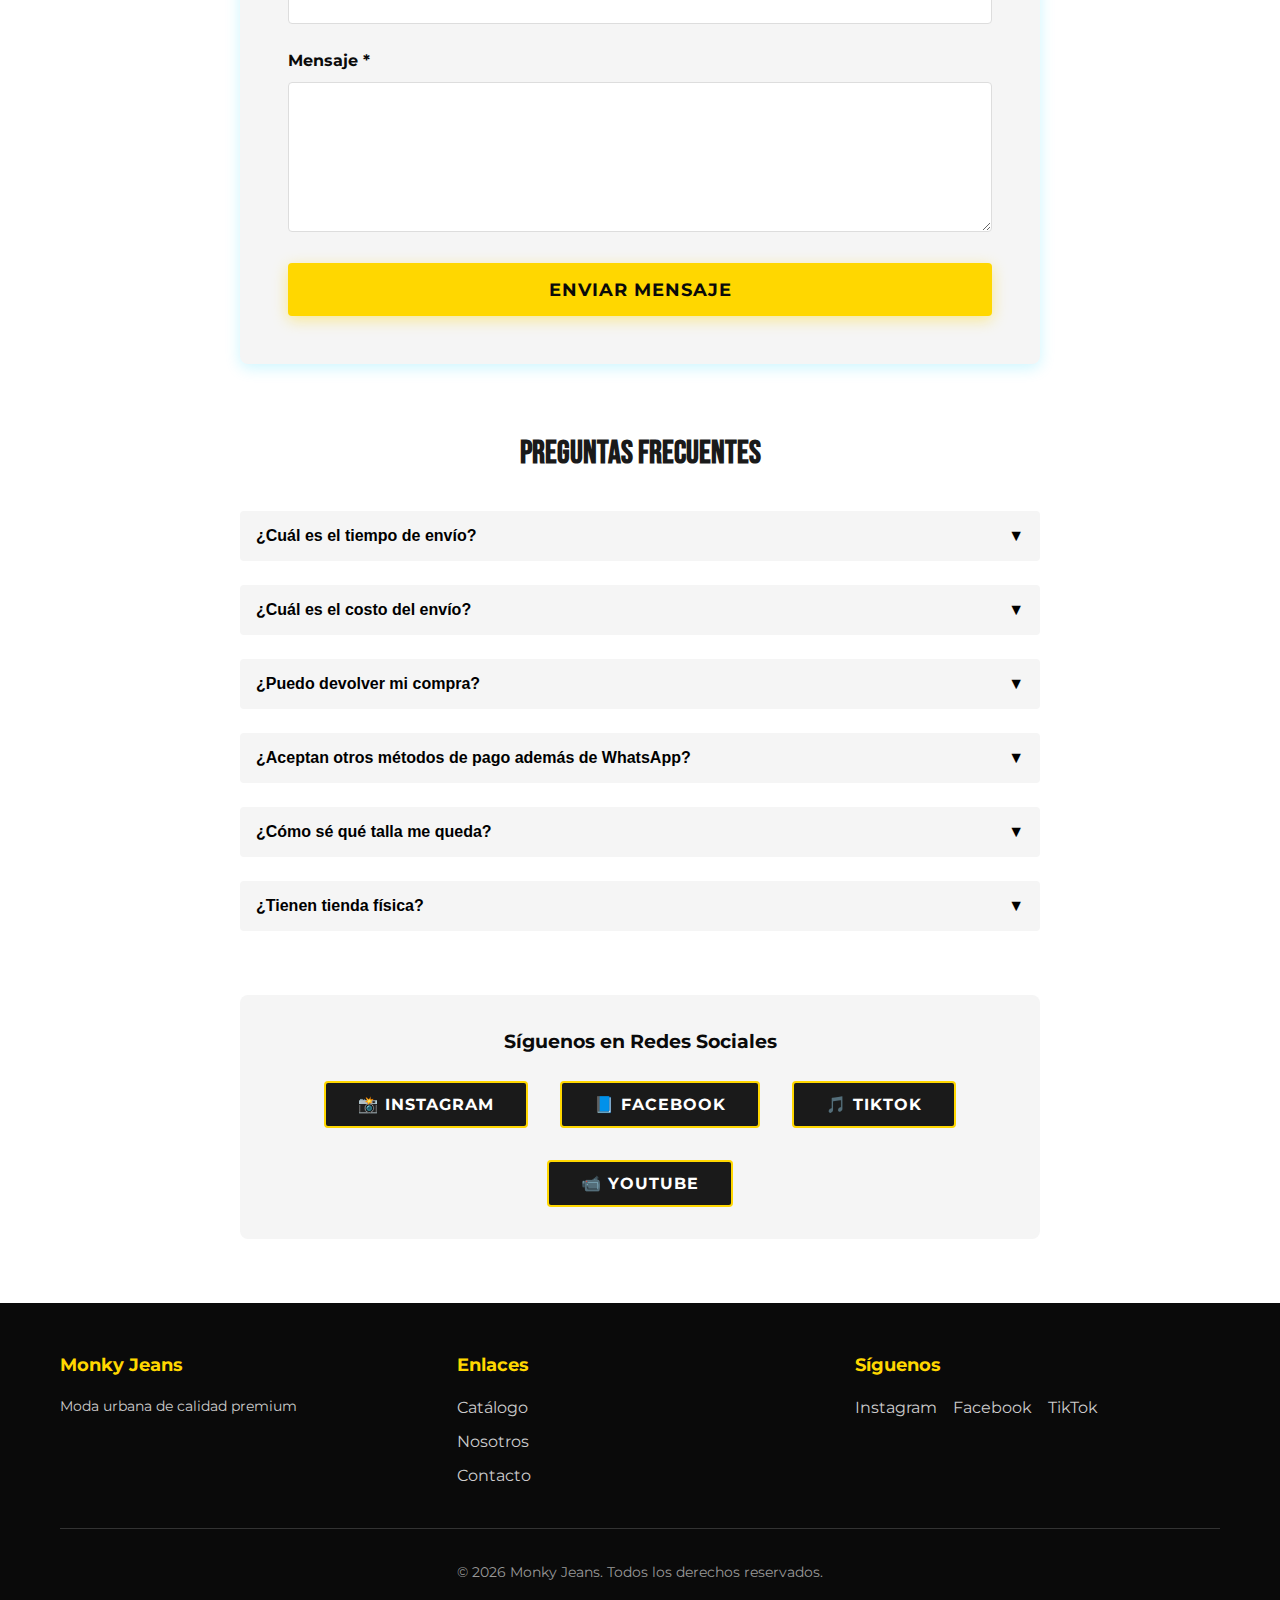
<file: pages/contact.html>
<!DOCTYPE html>
<html lang="es">
<head>
    <meta charset="UTF-8">
    <meta name="viewport" content="width=device-width, initial-scale=1.0">
    <title>Contacto - Monky Jeans</title>
    <link rel="stylesheet" href="../assets/css/styles.css">
    <link rel="stylesheet" href="../assets/css/page-styles.css">
    <link href="https://fonts.googleapis.com/css2?family=Montserrat:wght@400;600;700;800&family=Bebas+Neue&display=swap" rel="stylesheet">
</head>
<body>
    <!-- NAVEGACIÓN -->
    <nav class="navbar">
        <div class="nav-container">
            <div class="logo">
                <span class="logo-text">MONKYJEANS</span>
                <span class="logo-sub">para que te veas mono</span>
            </div>
            <ul class="nav-menu">
                <li><a href="../index.html" class="nav-link">Inicio</a></li>
                <li><a href="catalog.html" class="nav-link">Catálogo</a></li>
                <li><a href="about.html" class="nav-link">Nosotros</a></li>
                <li><a href="contact.html" class="nav-link">Contacto</a></li>
            </ul>
            <div class="hamburger">
                <span></span>
                <span></span>
                <span></span>
            </div>
        </div>
    </nav>

    <!-- BANNER -->
    <section class="hero" style="height: 350px;">
        <div class="hero-content">
            <h1 class="hero-title">Contacto</h1>
            <p class="hero-subtitle">¡Queremos escucharte!</p>
        </div>
        <div class="hero-background"></div>
    </section>

    <!-- CONTENIDO DE CONTACTO -->
    <section class="contact-container">
        <!-- INFORMACIÓN DE CONTACTO RÁPIDO -->
        <div class="contact-info" style="margin-bottom: 4rem;">
            <h3>Canales de Contacto</h3>
            <div class="info-grid">
                <div class="info-card">
                    <h4>📱 WhatsApp</h4>
                    <p>
                        <a href="https://wa.me/5521987654321" target="_blank">
                            +52 1 987 654 321
                        </a>
                    </p>
                    <p style="font-size: 0.9rem; margin-top: 0.5rem;">Atiende automático: Disponible 24/7</p>
                </div>

                <div class="info-card">
                    <h4>📧 Email</h4>
                    <p>
                        <a href="mailto:info@monkeyjeans.mx">
                            info@monkeyjeans.mx
                        </a>
                    </p>
                    <p style="font-size: 0.9rem; margin-top: 0.5rem;">Respondemos en 24 horas</p>
                </div>

                <div class="info-card">
                    <h4>🕒 Horario de Atención</h4>
                    <p>
                        Lunes a Domingo<br>
                        <strong>9:00 AM - 9:00 PM</strong>
                    </p>
                    <p style="font-size: 0.9rem; margin-top: 0.5rem;">Atención personalizada</p>
                </div>
            </div>
        </div>

        <!-- FORMULARIO DE CONTACTO -->
        <div style="margin-bottom: 4rem;">
            <h2 style="font-family: var(--font-display); font-size: 2rem; text-transform: uppercase; text-align: center; margin-bottom: 2rem;">
                Envíanos un Mensaje
            </h2>
            <form class="contact-form" onsubmit="sendContactForm(event)">
                <div class="form-group">
                    <label for="name">Nombre Completo *</label>
                    <input type="text" id="name" name="name" required>
                </div>

                <div class="form-group">
                    <label for="email">Correo Electrónico *</label>
                    <input type="email" id="email" name="email" required>
                </div>

                <div class="form-group">
                    <label for="phone">Teléfono</label>
                    <input type="tel" id="phone" name="phone">
                </div>

                <div class="form-group">
                    <label for="subject">Asunto *</label>
                    <input type="text" id="subject" name="subject" required>
                </div>

                <div class="form-group">
                    <label for="message">Mensaje *</label>
                    <textarea id="message" name="message" required></textarea>
                </div>

                <button type="submit" class="btn btn-primary" style="width: 100%; padding: 1rem; font-size: 1.1rem;">
                    Enviar Mensaje
                </button>
            </form>
        </div>

        <!-- PREGUNTAS FRECUENTES -->
        <div>
            <h2 style="font-family: var(--font-display); font-size: 2rem; text-transform: uppercase; text-align: center; margin-bottom: 2rem;">
                Preguntas Frecuentes
            </h2>

            <div class="faq-container" style="max-width: 800px; margin: 0 auto;">
                <div class="faq-item" style="margin-bottom: 1.5rem;">
                    <button class="faq-question" onclick="toggleFAQ(this)" style="width: 100%; text-align: left; padding: 1rem; background-color: var(--color-light-gray); border: none; cursor: pointer; border-radius: 4px; font-weight: 700; font-size: 1rem;">
                        ¿Cuál es el tiempo de envío? <span style="float: right;">▼</span>
                    </button>
                    <div class="faq-answer" style="display: none; padding: 1rem; background-color: #f9f9f9; border-radius: 0 0 4px 4px;">
                        <p>El tiempo de envío es de 2-5 días hábiles dentro de México. Enviamos mediante empresas de mensajería confiables con rastreo en tiempo real.</p>
                    </div>
                </div>

                <div class="faq-item" style="margin-bottom: 1.5rem;">
                    <button class="faq-question" onclick="toggleFAQ(this)" style="width: 100%; text-align: left; padding: 1rem; background-color: var(--color-light-gray); border: none; cursor: pointer; border-radius: 4px; font-weight: 700; font-size: 1rem;">
                        ¿Cuál es el costo del envío? <span style="float: right;">▼</span>
                    </button>
                    <div class="faq-answer" style="display: none; padding: 1rem; background-color: #f9f9f9; border-radius: 0 0 4px 4px;">
                        <p>El costo de envío comienza desde $50. Ofrecemos envío gratis en compras mayores a $500. También contamos con opciones de envío express.</p>
                    </div>
                </div>

                <div class="faq-item" style="margin-bottom: 1.5rem;">
                    <button class="faq-question" onclick="toggleFAQ(this)" style="width: 100%; text-align: left; padding: 1rem; background-color: var(--color-light-gray); border: none; cursor: pointer; border-radius: 4px; font-weight: 700; font-size: 1rem;">
                        ¿Puedo devolver mi compra? <span style="float: right;">▼</span>
                    </button>
                    <div class="faq-answer" style="display: none; padding: 1rem; background-color: #f9f9f9; border-radius: 0 0 4px 4px;">
                        <p>Claro que sí. Ofrecemos devolución sin preguntas dentro de 30 días. Solo debes contactarnos y procesaremos tu devolución.</p>
                    </div>
                </div>

                <div class="faq-item" style="margin-bottom: 1.5rem;">
                    <button class="faq-question" onclick="toggleFAQ(this)" style="width: 100%; text-align: left; padding: 1rem; background-color: var(--color-light-gray); border: none; cursor: pointer; border-radius: 4px; font-weight: 700; font-size: 1rem;">
                        ¿Aceptan otros métodos de pago además de WhatsApp? <span style="float: right;">▼</span>
                    </button>
                    <div class="faq-answer" style="display: none; padding: 1rem; background-color: #f9f9f9; border-radius: 0 0 4px 4px;">
                        <p>Sí, aceptamos transferencias bancarias, tarjetas de crédito y débito. Contáctanos por WhatsApp o email para conocer todas las opciones.</p>
                    </div>
                </div>

                <div class="faq-item" style="margin-bottom: 1.5rem;">
                    <button class="faq-question" onclick="toggleFAQ(this)" style="width: 100%; text-align: left; padding: 1rem; background-color: var(--color-light-gray); border: none; cursor: pointer; border-radius: 4px; font-weight: 700; font-size: 1rem;">
                        ¿Cómo sé qué talla me queda? <span style="float: right;">▼</span>
                    </button>
                    <div class="faq-answer" style="display: none; padding: 1rem; background-color: #f9f9f9; border-radius: 0 0 4px 4px;">
                        <p>Contamos con una guía de tallas en cada producto. Si tienes dudas, contacta a nuestro equipo por WhatsApp y te ayudaremos a encontrar la talla perfecta.</p>
                    </div>
                </div>

                <div class="faq-item" style="margin-bottom: 1.5rem;">
                    <button class="faq-question" onclick="toggleFAQ(this)" style="width: 100%; text-align: left; padding: 1rem; background-color: var(--color-light-gray); border: none; cursor: pointer; border-radius: 4px; font-weight: 700; font-size: 1rem;">
                        ¿Tienen tienda física? <span style="float: right;">▼</span>
                    </button>
                    <div class="faq-answer" style="display: none; padding: 1rem; background-color: #f9f9f9; border-radius: 0 0 4px 4px;">
                        <p>Actualmente operamos 100% en línea. Esto nos permite ofrecer mejores precios. Pronto abriremos tiendas físicas en principales ciudades.</p>
                    </div>
                </div>
            </div>
        </div>

        <!-- REDES SOCIALES -->
        <div style="text-align: center; margin-top: 4rem; padding: 2rem; background-color: var(--color-light-gray); border-radius: 8px;">
            <h3 style="color: var(--color-black); margin-bottom: 1.5rem;">Síguenos en Redes Sociales</h3>
            <div style="display: flex; justify-content: center; gap: 2rem; flex-wrap: wrap;">
                <a href="https://www.instagram.com" target="_blank" style="text-decoration: none;">
                    <button class="btn btn-secondary" style="border-color: var(--color-gold);">📸 Instagram</button>
                </a>
                <a href="https://www.facebook.com" target="_blank" style="text-decoration: none;">
                    <button class="btn btn-secondary" style="border-color: var(--color-gold);">📘 Facebook</button>
                </a>
                <a href="https://www.tiktok.com" target="_blank" style="text-decoration: none;">
                    <button class="btn btn-secondary" style="border-color: var(--color-gold);">🎵 TikTok</button>
                </a>
                <a href="https://www.youtube.com" target="_blank" style="text-decoration: none;">
                    <button class="btn btn-secondary" style="border-color: var(--color-gold);">📹 YouTube</button>
                </a>
            </div>
        </div>
    </section>

    <!-- FOOTER -->
    <footer class="footer">
        <div class="container">
            <div class="footer-content">
                <div class="footer-section">
                    <h4>Monky Jeans</h4>
                    <p>Moda urbana de calidad premium</p>
                </div>
                <div class="footer-section">
                    <h4>Enlaces</h4>
                    <ul>
                        <li><a href="catalog.html">Catálogo</a></li>
                        <li><a href="about.html">Nosotros</a></li>
                        <li><a href="contact.html">Contacto</a></li>
                    </ul>
                </div>
                <div class="footer-section">
                    <h4>Síguenos</h4>
                    <div class="social-links">
                        <a href="https://www.instagram.com" target="_blank">Instagram</a>
                        <a href="https://www.facebook.com" target="_blank">Facebook</a>
                        <a href="https://www.tiktok.com" target="_blank">TikTok</a>
                    </div>
                </div>
            </div>
            <div class="footer-bottom">
                <p>&copy; 2026 Monky Jeans. Todos los derechos reservados.</p>
            </div>
        </div>
    </footer>

    <!-- CHATBOT FLOTANTE -->
    <div id="chatbot" class="chatbot">
        <div class="chatbot-header">
            <h3>🤖 Monky Bot</h3>
            <button class="close-btn" onclick="toggleChatbot()">✕</button>
        </div>
        <div class="chatbot-messages" id="chatMessages">
            <div class="message bot-message">
                <p>¡Hola! ¿Cómo podemos ayudarte?</p>
            </div>
        </div>
        <div class="chatbot-input">
            <input type="text" id="userInput" placeholder="Escribe tu pregunta...">
            <button onclick="sendMessage()">Enviar</button>
        </div>
    </div>

    <!-- BOTÓN FLOTANTE DEL CHATBOT -->
    <button class="chatbot-toggle" id="chatbotToggle" onclick="toggleChatbot()">
        🤖
    </button>

    <script src="../assets/js/main.js"></script>
    <script src="../assets/js/chatbot.js"></script>
    <script src="../assets/js/contact-page.js"></script>
</body>
</html>
</file>
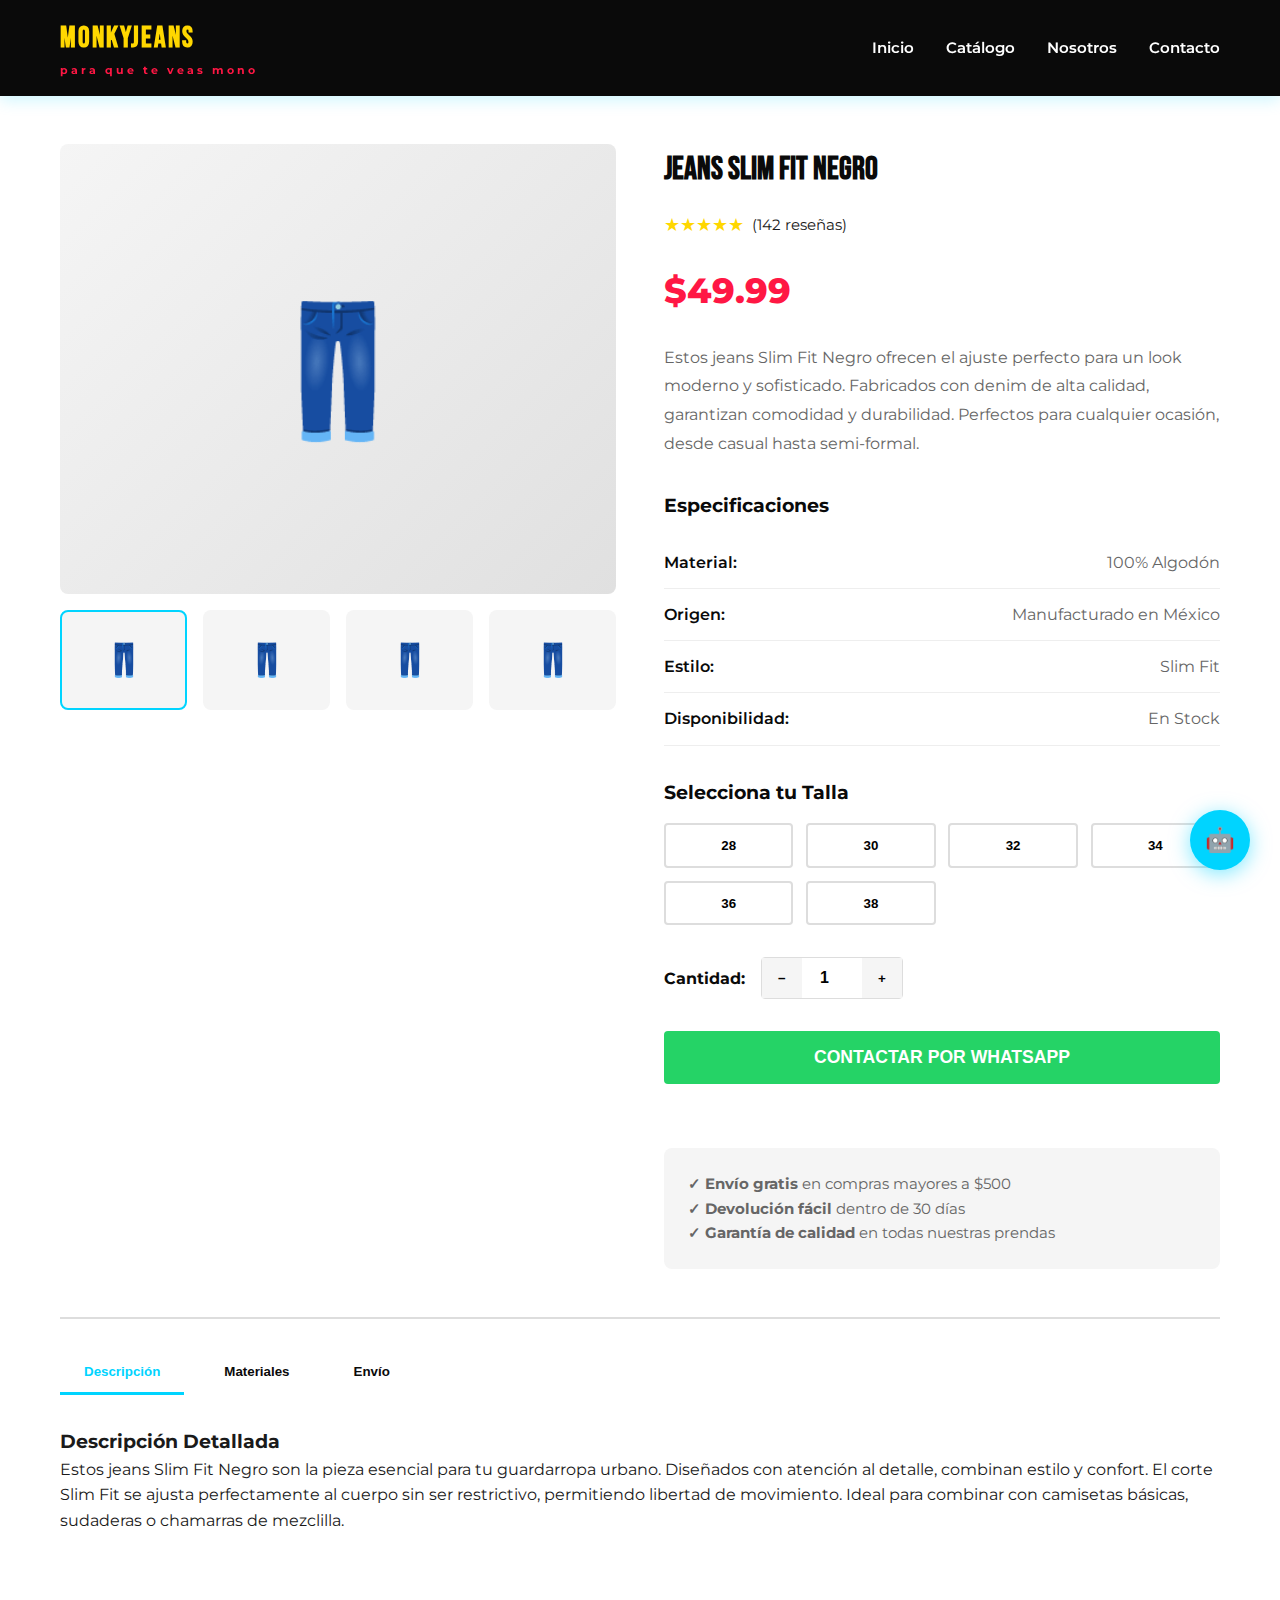
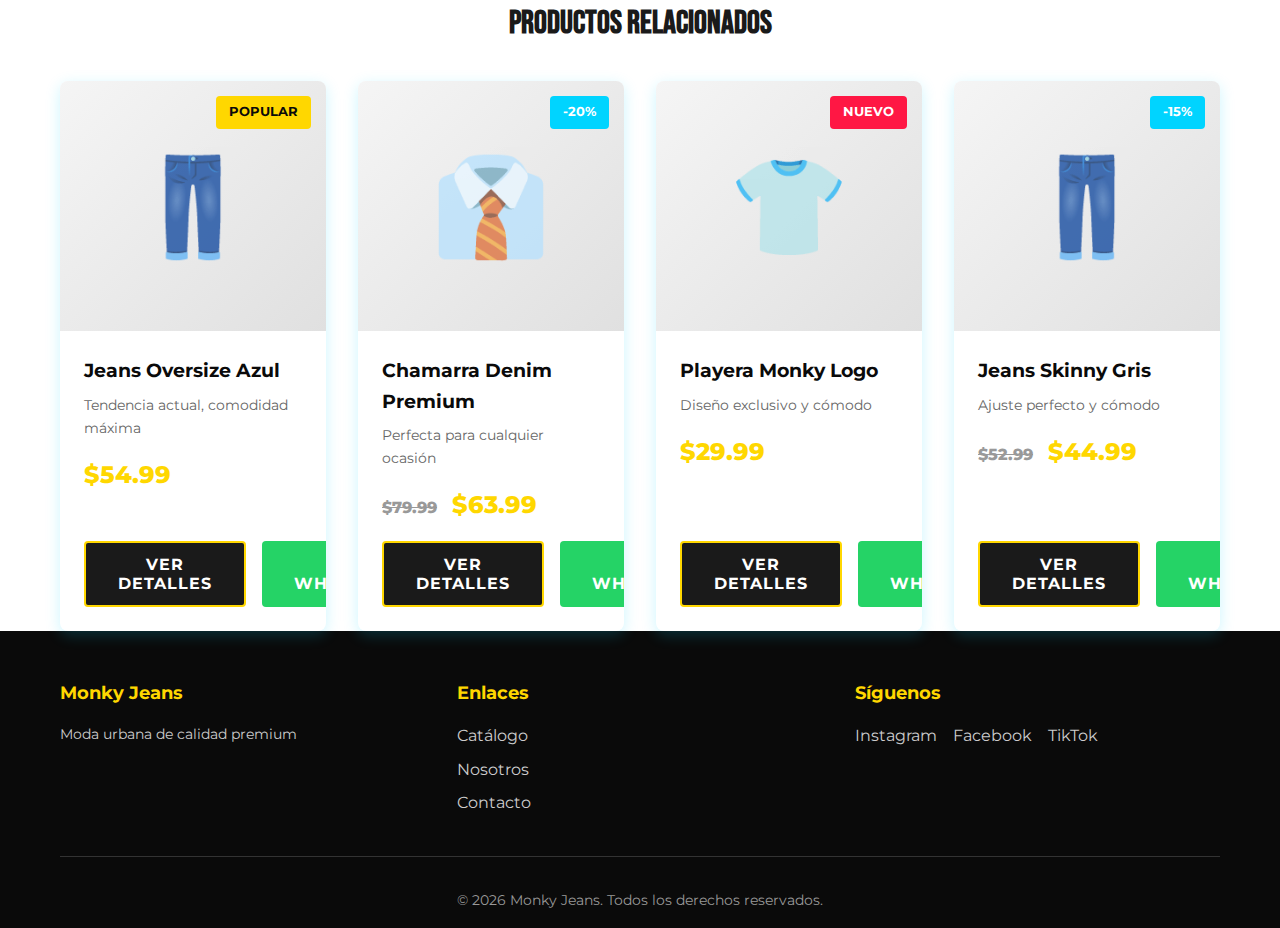
<file: pages/product.html>
<!DOCTYPE html>
<html lang="es">
<head>
    <meta charset="UTF-8">
    <meta name="viewport" content="width=device-width, initial-scale=1.0">
    <title>Producto - Monky Jeans</title>
    <link rel="stylesheet" href="../assets/css/styles.css">
    <link rel="stylesheet" href="../assets/css/page-styles.css">
    <link href="https://fonts.googleapis.com/css2?family=Montserrat:wght@400;600;700;800&family=Bebas+Neue&display=swap" rel="stylesheet">
</head>
<body>
    <!-- NAVEGACIÓN -->
    <nav class="navbar">
        <div class="nav-container">
            <div class="logo">
                <span class="logo-text">MONKYJEANS</span>
                <span class="logo-sub">para que te veas mono</span>
            </div>
            <ul class="nav-menu">
                <li><a href="../index.html" class="nav-link">Inicio</a></li>
                <li><a href="catalog.html" class="nav-link">Catálogo</a></li>
                <li><a href="about.html" class="nav-link">Nosotros</a></li>
                <li><a href="contact.html" class="nav-link">Contacto</a></li>
            </ul>
            <div class="hamburger">
                <span></span>
                <span></span>
                <span></span>
            </div>
        </div>
    </nav>

    <!-- PRODUCTO DETALLADO -->
    <section class="product-detail">
        <div class="container">
            <div class="product-detail-container">
                <!-- GALERÍA DE IMÁGENES -->
                <div class="product-gallery">
                    <div class="main-image" id="mainImage">👖</div>
                    <div class="thumbnail-images">
                        <div class="thumbnail active" onclick="changeMainImage(this, '👖')">👖</div>
                        <div class="thumbnail" onclick="changeMainImage(this, '👖')">👖</div>
                        <div class="thumbnail" onclick="changeMainImage(this, '👖')">👖</div>
                        <div class="thumbnail" onclick="changeMainImage(this, '👖')">👖</div>
                    </div>
                </div>

                <!-- DETALLES DEL PRODUCTO -->
                <div class="product-details">
                    <h1 class="product-title" id="productTitle">Jeans Slim Fit Negro</h1>
                    
                    <div class="product-rating">
                        <span class="stars">★★★★★</span>
                        <span>(142 reseñas)</span>
                    </div>

                    <div class="product-price">
                        <span id="productPrice">$49.99</span>
                    </div>

                    <p class="product-description" id="productDescription">
                        Estos jeans Slim Fit Negro ofrecen el ajuste perfecto para un look moderno y sofisticado. 
                        Fabricados con denim de alta calidad, garantizan comodidad y durabilidad. 
                        Perfectos para cualquier ocasión, desde casual hasta semi-formal.
                    </p>

                    <!-- ESPECIFICACIONES -->
                    <div class="product-specs">
                        <h3>Especificaciones</h3>
                        <div class="spec-item">
                            <span class="spec-label">Material:</span>
                            <span class="spec-value">100% Algodón</span>
                        </div>
                        <div class="spec-item">
                            <span class="spec-label">Origen:</span>
                            <span class="spec-value">Manufacturado en México</span>
                        </div>
                        <div class="spec-item">
                            <span class="spec-label">Estilo:</span>
                            <span class="spec-value">Slim Fit</span>
                        </div>
                        <div class="spec-item">
                            <span class="spec-label">Disponibilidad:</span>
                            <span class="spec-value" id="availability">En Stock</span>
                        </div>
                    </div>

                    <!-- SELECTOR DE TALLA -->
                    <div class="size-selector">
                        <h3>Selecciona tu Talla</h3>
                        <div class="size-grid" id="sizeGrid">
                            <button class="size-option" onclick="selectSize(this, '28')">28</button>
                            <button class="size-option" onclick="selectSize(this, '30')">30</button>
                            <button class="size-option" onclick="selectSize(this, '32')">32</button>
                            <button class="size-option" onclick="selectSize(this, '34')">34</button>
                            <button class="size-option" onclick="selectSize(this, '36')">36</button>
                            <button class="size-option" onclick="selectSize(this, '38')">38</button>
                        </div>
                    </div>

                    <!-- CANTIDAD -->
                    <div class="quantity-selector">
                        <label for="quantity">Cantidad:</label>
                        <div class="quantity-input">
                            <button onclick="decreaseQuantity()">−</button>
                            <input type="number" id="quantity" value="1" min="1" max="10">
                            <button onclick="increaseQuantity()">+</button>
                        </div>
                    </div>

                    <!-- BOTONES DE COMPRA -->
                    <div class="product-actions-large">
                        <button class="btn-whatsapp-large" onclick="contactWhatsApp()">Contactar por WhatsApp</button>
                    </div>

                    <!-- INFORMACIÓN ADICIONAL -->
                    <div style="margin-top: 2rem; padding: 1.5rem; background-color: var(--color-light-gray); border-radius: 8px;">
                        <p style="font-size: 0.95rem; color: #666;">
                            <strong>✓ Envío gratis</strong> en compras mayores a $500<br>
                            <strong>✓ Devolución fácil</strong> dentro de 30 días<br>
                            <strong>✓ Garantía de calidad</strong> en todas nuestras prendas
                        </p>
                    </div>
                </div>
            </div>

            <!-- SECCIÓN DE DETALLES DEL PRODUCTO -->
            <div class="product-details-section">
                <div class="details-tabs">
                    <button class="tab-button active" onclick="openTab(event, 'description')">Descripción</button>
                    <button class="tab-button" onclick="openTab(event, 'materials')">Materiales</button>
                    <button class="tab-button" onclick="openTab(event, 'shipping')">Envío</button>
                </div>

                <div id="description" class="tab-content active">
                    <h3>Descripción Detallada</h3>
                    <p>Estos jeans Slim Fit Negro son la pieza esencial para tu guardarropa urbano. 
                    Diseñados con atención al detalle, combinan estilo y confort. El corte Slim Fit se ajusta 
                    perfectamente al cuerpo sin ser restrictivo, permitiendo libertad de movimiento. 
                    Ideal para combinar con camisetas básicas, sudaderas o chamarras de mezclilla.</p>
                </div>

                <div id="materials" class="tab-content">
                    <h3>Materiales y Cuidados</h3>
                    <p><strong>Composición:</strong> 100% Algodón de alta calidad</p>
                    <p><strong>Cuidados:</strong></p>
                    <ul style="margin-left: 2rem; color: #666;">
                        <li>Lavar en agua fría</li>
                        <li>No usar lejía</li>
                        <li>Secar al aire libre</li>
                        <li>Planchar a temperatura media si es necesario</li>
                    </ul>
                </p>
                </div>

                <div id="shipping" class="tab-content">
                    <h3>Información de Envío</h3>
                    <p><strong>Tiempo de envío:</strong> 2-5 días hábiles</p>
                    <p><strong>Costo de envío:</strong> Desde $50 (Gratis en compras mayores a $500)</p>
                    <p><strong>Garantía:</strong> Devolución sin preguntas en 30 días</p>
                    <p>Todos nuestros envíos incluyen rastreo en tiempo real y embalaje seguro.</p>
                </div>
            </div>

            <!-- PRODUCTOS RELACIONADOS -->
            <section style="margin-top: 4rem;">
                <h2 style="font-family: var(--font-display); font-size: 2rem; text-transform: uppercase; margin-bottom: 2rem; text-align: center;">
                    Productos Relacionados
                </h2>
                <div class="products-grid">
                    <div class="product-card">
                        <div class="product-image">
                            <div class="image-placeholder">👖</div>
                            <span class="badge">Popular</span>
                        </div>
                        <div class="product-info">
                            <h3>Jeans Oversize Azul</h3>
                            <p class="description">Tendencia actual, comodidad máxima</p>
                            <div class="price">$54.99</div>
                            <div class="product-actions">
                                <button class="btn btn-secondary" onclick="window.location.href='product.html?id=2'">Ver Detalles</button>
                                <button class="btn btn-whatsapp" onclick="sendWhatsAppMessage('Jeans Oversize Azul', '$54.99', '2')">📱 WhatsApp</button>
                            </div>
                        </div>
                    </div>

                    <div class="product-card">
                        <div class="product-image">
                            <div class="image-placeholder">👔</div>
                            <span class="badge discount">-20%</span>
                        </div>
                        <div class="product-info">
                            <h3>Chamarra Denim Premium</h3>
                            <p class="description">Perfecta para cualquier ocasión</p>
                            <div class="price"><span class="original">$79.99</span> $63.99</div>
                            <div class="product-actions">
                                <button class="btn btn-secondary" onclick="window.location.href='product.html?id=3'">Ver Detalles</button>
                                <button class="btn btn-whatsapp" onclick="sendWhatsAppMessage('Chamarra Denim Premium', '$63.99', '3')">📱 WhatsApp</button>
                            </div>
                        </div>
                    </div>

                    <div class="product-card">
                        <div class="product-image">
                            <div class="image-placeholder">👕</div>
                            <span class="badge new">Nuevo</span>
                        </div>
                        <div class="product-info">
                            <h3>Playera Monky Logo</h3>
                            <p class="description">Diseño exclusivo y cómodo</p>
                            <div class="price">$29.99</div>
                            <div class="product-actions">
                                <button class="btn btn-secondary" onclick="window.location.href='product.html?id=4'">Ver Detalles</button>
                                <button class="btn btn-whatsapp" onclick="sendWhatsAppMessage('Playera Monky Logo', '$29.99', '4')">📱 WhatsApp</button>
                            </div>
                        </div>
                    </div>

                    <div class="product-card">
                        <div class="product-image">
                            <div class="image-placeholder">👖</div>
                            <span class="badge discount">-15%</span>
                        </div>
                        <div class="product-info">
                            <h3>Jeans Skinny Gris</h3>
                            <p class="description">Ajuste perfecto y cómodo</p>
                            <div class="price"><span class="original">$52.99</span> $44.99</div>
                            <div class="product-actions">
                                <button class="btn btn-secondary" onclick="window.location.href='product.html?id=5'">Ver Detalles</button>
                                <button class="btn btn-whatsapp" onclick="sendWhatsAppMessage('Jeans Skinny Gris', '$44.99', '5')">📱 WhatsApp</button>
                            </div>
                        </div>
                    </div>
                </div>
            </section>
        </div>
    </section>

    <!-- FOOTER -->
    <footer class="footer">
        <div class="container">
            <div class="footer-content">
                <div class="footer-section">
                    <h4>Monky Jeans</h4>
                    <p>Moda urbana de calidad premium</p>
                </div>
                <div class="footer-section">
                    <h4>Enlaces</h4>
                    <ul>
                        <li><a href="catalog.html">Catálogo</a></li>
                        <li><a href="about.html">Nosotros</a></li>
                        <li><a href="contact.html">Contacto</a></li>
                    </ul>
                </div>
                <div class="footer-section">
                    <h4>Síguenos</h4>
                    <div class="social-links">
                        <a href="https://www.instagram.com" target="_blank">Instagram</a>
                        <a href="https://www.facebook.com" target="_blank">Facebook</a>
                        <a href="https://www.tiktok.com" target="_blank">TikTok</a>
                    </div>
                </div>
            </div>
            <div class="footer-bottom">
                <p>&copy; 2026 Monky Jeans. Todos los derechos reservados.</p>
            </div>
        </div>
    </footer>

    <!-- CHATBOT FLOTANTE -->
    <div id="chatbot" class="chatbot">
        <div class="chatbot-header">
            <h3>🤖 Monky Bot</h3>
            <button class="close-btn" onclick="toggleChatbot()">✕</button>
        </div>
        <div class="chatbot-messages" id="chatMessages">
            <div class="message bot-message">
                <p>¡Hola! ¿Te gustaría saber más sobre este producto?</p>
            </div>
        </div>
        <div class="chatbot-input">
            <input type="text" id="userInput" placeholder="Escribe tu pregunta...">
            <button onclick="sendMessage()">Enviar</button>
        </div>
    </div>

    <!-- BOTÓN FLOTANTE DEL CHATBOT -->
    <button class="chatbot-toggle" id="chatbotToggle" onclick="toggleChatbot()">
        🤖
    </button>

    <script src="../assets/js/main.js"></script>
    <script src="../assets/js/chatbot.js"></script>
    <script src="../assets/js/product-page.js"></script>
</body>
</html>
</file>
<file: assets/css/styles.css>
/* ============================================
   MONKY JEANS - ESTILOS PRINCIPALES
   Paleta Vibrante: Oro #FFD700, Negro #0a0a0a, Rojo #FF1744, Azul #00D4FF
   ============================================ */

/* VARIABLES CSS - PALETA VIBRANTE */
:root {
    --color-gold: #FFD700;
    --color-black: #0a0a0a;
    --color-red: #FF1744;
    --color-blue: #00D4FF;
    --color-dark-gray: #1a1a1a;
    --color-light-gray: #f5f5f5;
    --color-white: #ffffff;
    --font-main: 'Montserrat', sans-serif;
    --font-display: 'Bebas Neue', cursive;
    --transition: all 0.3s ease;
    --shadow: 0 4px 15px rgba(0, 212, 255, 0.2);
    --shadow-dark: 0 8px 25px rgba(0, 212, 255, 0.3);
}

/* RESET Y BASE */
* {
    margin: 0;
    padding: 0;
    box-sizing: border-box;
}

html {
    scroll-behavior: smooth;
}

body {
    font-family: var(--font-main);
    background-color: var(--color-white);
    color: var(--color-dark-gray);
    line-height: 1.6;
}

.container {
    max-width: 1200px;
    margin: 0 auto;
    padding: 0 20px;
}

/* ============================================
   NAVEGACIÓN
   ============================================ */
.navbar {
    position: sticky;
    top: 0;
    z-index: 1000;
    background-color: var(--color-black);
    padding: 1rem 0;
    box-shadow: var(--shadow);
}

.nav-container {
    max-width: 1200px;
    margin: 0 auto;
    padding: 0 20px;
    display: flex;
    justify-content: space-between;
    align-items: center;
}

.logo {
    display: flex;
    flex-direction: column;
    gap: 0;
}

.logo-text {
    font-family: var(--font-display);
    font-size: 1.8rem;
    font-weight: 800;
    color: var(--color-gold);
    letter-spacing: 2px;
}

.logo-sub {
    font-family: var(--font-main);
    font-size: 0.7rem;
    color: var(--color-red);
    letter-spacing: 3px;
    font-weight: 700;
}

.nav-menu {
    display: flex;
    list-style: none;
    gap: 2rem;
}

.nav-link {
    color: var(--color-white);
    text-decoration: none;
    font-weight: 600;
    font-size: 0.95rem;
    transition: var(--transition);
    position: relative;
}

.nav-link:hover {
    color: var(--color-gold);
}

.nav-link::after {
    content: '';
    position: absolute;
    bottom: -5px;
    left: 0;
    width: 0;
    height: 2px;
    background-color: var(--color-gold);
    transition: width 0.3s ease;
}

.nav-link:hover::after {
    width: 100%;
}

.hamburger {
    display: none;
    flex-direction: column;
    cursor: pointer;
}

.hamburger span {
    width: 25px;
    height: 3px;
    background-color: var(--color-gold);
    margin: 5px 0;
    transition: var(--transition);
}

/* ============================================
   HERO SECTION
   ============================================ */
.hero {
    position: relative;
    height: 600px;
    display: flex;
    align-items: center;
    justify-content: center;
    text-align: center;
    color: var(--color-white);
    overflow: hidden;
}

.hero-background {
    position: absolute;
    top: 0;
    left: 0;
    right: 0;
    bottom: 0;
    background: linear-gradient(135deg, #0a0a0a 0%, #1a1a2e 50%);
    z-index: -1;
}

.hero-background::before {
    content: '';
    position: absolute;
    top: 0;
    left: 0;
    right: 0;
    bottom: 0;
    background-image: 
        radial-gradient(circle at 20% 50%, rgba(0, 212, 255, 0.15) 0%, transparent 50%),
        radial-gradient(circle at 80% 80%, rgba(255, 23, 68, 0.15) 0%, transparent 50%);
}

.hero-content {
    position: relative;
    z-index: 1;
    animation: fadeInUp 0.8s ease-out;
}

.hero-title {
    font-family: var(--font-display);
    font-size: 4rem;
    font-weight: 800;
    letter-spacing: 3px;
    margin-bottom: 0.5rem;
    color: var(--color-gold);
    text-transform: uppercase;
}

.hero-subtitle {
    font-size: 2.5rem;
    font-weight: 700;
    color: var(--color-white);
    margin-bottom: 1rem;
    letter-spacing: 1px;
}

.hero-description {
    font-size: 1.2rem;
    color: #ccc;
    margin-bottom: 2rem;
    max-width: 600px;
    margin-left: auto;
    margin-right: auto;
}

/* ============================================
   BOTONES
   ============================================ */
.btn {
    padding: 0.75rem 2rem;
    border: none;
    border-radius: 4px;
    font-family: var(--font-main);
    font-weight: 700;
    font-size: 1rem;
    cursor: pointer;
    transition: var(--transition);
    text-transform: uppercase;
    letter-spacing: 1px;
    display: inline-block;
}

.btn-primary {
    background-color: var(--color-gold);
    color: var(--color-black);
    box-shadow: 0 4px 15px rgba(255, 215, 0, 0.4);
}

.btn-primary:hover {
    background-color: #ffed4e;
    transform: translateY(-2px);
    box-shadow: 0 8px 25px rgba(255, 215, 0, 0.6);
}

.btn-primary-large {
    padding: 1rem 3rem;
    background-color: var(--color-gold);
    color: var(--color-black);
    box-shadow: 0 4px 15px rgba(255, 215, 0, 0.4);
    font-size: 1.1rem;
}

.btn-primary-large:hover {
    background-color: #ffed4e;
    transform: translateY(-2px);
    box-shadow: 0 8px 25px rgba(255, 215, 0, 0.6);
}

.btn-secondary {
    background-color: var(--color-dark-gray);
    color: var(--color-white);
    border: 2px solid var(--color-gold);
    flex: 1;
}

.btn-secondary:hover {
    background-color: var(--color-gold);
    color: var(--color-black);
}

.btn-whatsapp {
    background-color: #25D366;
    color: var(--color-white);
    flex: 1;
}

.btn-whatsapp:hover {
    background-color: #1faa50;
    transform: scale(1.05);
}

.btn-red {
    background-color: var(--color-red);
    color: var(--color-white);
}

.btn-red:hover {
    background-color: #ff5252;
    transform: translateY(-2px);
    box-shadow: 0 8px 25px rgba(255, 23, 68, 0.4);
}

/* ============================================
   SECCIÓN DE CARACTERÍSTICAS
   ============================================ */
.features {
    padding: 4rem 0;
    background-color: var(--color-light-gray);
}

.features h2 {
    font-family: var(--font-display);
    font-size: 2.5rem;
    text-align: center;
    margin-bottom: 3rem;
    color: var(--color-black);
    text-transform: uppercase;
    letter-spacing: 2px;
}

.features-grid {
    display: grid;
    grid-template-columns: repeat(auto-fit, minmax(250px, 1fr));
    gap: 2rem;
}

.feature-card {
    background-color: var(--color-white);
    padding: 2rem;
    text-align: center;
    border-radius: 8px;
    box-shadow: var(--shadow);
    transition: var(--transition);
    border-top: 4px solid var(--color-gold);
}

.feature-card:hover {
    transform: translateY(-10px);
    box-shadow: var(--shadow-dark);
}

.feature-icon {
    font-size: 3rem;
    margin-bottom: 1rem;
}

.feature-card h3 {
    font-size: 1.3rem;
    margin-bottom: 0.8rem;
    color: var(--color-black);
    font-weight: 700;
}

.feature-card p {
    color: #666;
    font-size: 0.95rem;
}

/* ============================================
   PRODUCTOS DESTACADOS
   ============================================ */
.featured-products {
    padding: 4rem 0;
}

.featured-products h2 {
    font-family: var(--font-display);
    font-size: 2.5rem;
    text-align: center;
    margin-bottom: 3rem;
    color: var(--color-black);
    text-transform: uppercase;
    letter-spacing: 2px;
}

.products-grid {
    display: grid;
    grid-template-columns: repeat(auto-fit, minmax(260px, 1fr));
    gap: 2rem;
}

.product-card {
    background-color: var(--color-white);
    border-radius: 8px;
    overflow: hidden;
    box-shadow: var(--shadow);
    transition: var(--transition);
    display: flex;
    flex-direction: column;
    height: 100%;
}

.product-card:hover {
    transform: translateY(-15px);
    box-shadow: var(--shadow-dark);
}

.product-image {
    position: relative;
    background: linear-gradient(135deg, var(--color-light-gray) 0%, #e0e0e0 100%);
    height: 250px;
    display: flex;
    align-items: center;
    justify-content: center;
    overflow: hidden;
}

.image-placeholder {
    font-size: 6rem;
    opacity: 0.8;
}

.badge {
    position: absolute;
    top: 15px;
    right: 15px;
    background-color: var(--color-gold);
    color: var(--color-black);
    padding: 0.4rem 0.8rem;
    border-radius: 4px;
    font-weight: 700;
    font-size: 0.8rem;
    text-transform: uppercase;
}

.badge.new {
    background-color: var(--color-red);
    color: var(--color-white);
}

.badge.discount {
    background-color: var(--color-blue);
    color: var(--color-white);
}

.product-info {
    padding: 1.5rem;
    display: flex;
    flex-direction: column;
    flex-grow: 1;
}

.product-info h3 {
    font-size: 1.2rem;
    margin-bottom: 0.5rem;
    color: var(--color-black);
    font-weight: 700;
}

.product-info .description {
    font-size: 0.9rem;
    color: #666;
    margin-bottom: 1rem;
}

.price {
    font-size: 1.5rem;
    font-weight: 800;
    color: var(--color-gold);
    margin-bottom: 1rem;
}

.price .original {
    color: #999;
    text-decoration: line-through;
    font-size: 1rem;
    margin-right: 0.5rem;
}

.product-actions {
    display: flex;
    gap: 1rem;
    margin-top: auto;
}

.text-center {
    text-align: center;
}

/* ============================================
   SECCIÓN TESTIMONIAL
   ============================================ */
.testimonial {
    padding: 4rem 0;
    background: linear-gradient(135deg, #0a0a0a 0%, #1a1a2e 100%);
    color: var(--color-white);
    text-align: center;
    border-top: 3px solid var(--color-blue);
    border-bottom: 3px solid var(--color-red);
}

.testimonial h2 {
    font-family: var(--font-display);
    font-size: 2.5rem;
    margin-bottom: 3rem;
    color: var(--color-gold);
    text-transform: uppercase;
    letter-spacing: 2px;
}

.testimonial-card {
    background-color: rgba(255, 255, 255, 0.1);
    padding: 2rem;
    border-radius: 8px;
    border-left: 4px solid var(--color-gold);
    max-width: 600px;
    margin: 0 auto;
}

.testimonial-text {
    font-size: 1.2rem;
    font-style: italic;
    margin-bottom: 1.5rem;
}

.testimonial-author {
    font-weight: 700;
    color: var(--color-gold);
}

/* ============================================
   CTA SECTION
   ============================================ */
.cta-section {
    padding: 4rem 0;
    background: linear-gradient(135deg, var(--color-blue) 0%, #00a8cc 100%);
    text-align: center;
    color: var(--color-white);
    box-shadow: inset 0 0 30px rgba(255, 23, 68, 0.1);
}

.cta-section h2 {
    font-family: var(--font-display);
    font-size: 2.5rem;
    margin-bottom: 1rem;
    text-transform: uppercase;
    letter-spacing: 2px;
    color: var(--color-white);
}

.cta-section p {
    font-size: 1.2rem;
    margin-bottom: 2rem;
    font-weight: 500;
    color: var(--color-white);
}

/* ============================================
   FOOTER
   ============================================ */
.footer {
    background-color: var(--color-black);
    color: var(--color-white);
    padding: 3rem 0 1rem;
}

.footer-content {
    display: grid;
    grid-template-columns: repeat(auto-fit, minmax(250px, 1fr));
    gap: 2rem;
    margin-bottom: 2rem;
}

.footer-section h4 {
    color: var(--color-gold);
    margin-bottom: 1rem;
    font-size: 1.1rem;
    font-weight: 700;
}

.footer-section p {
    color: #ccc;
    font-size: 0.9rem;
}

.footer-section ul {
    list-style: none;
}

.footer-section ul li {
    margin-bottom: 0.5rem;
}

.footer-section a {
    color: #ccc;
    text-decoration: none;
    transition: var(--transition);
}

.footer-section a:hover {
    color: var(--color-gold);
}

.social-links {
    display: flex;
    gap: 1rem;
}

.footer-bottom {
    text-align: center;
    padding-top: 2rem;
    border-top: 1px solid #333;
    color: #999;
    font-size: 0.9rem;
}

/* ============================================
   CHATBOT FLOTANTE
   ============================================ */
.chatbot-toggle {
    position: fixed;
    bottom: 30px;
    right: 30px;
    width: 60px;
    height: 60px;
    border-radius: 50%;
    background-color: var(--color-blue);
    color: var(--color-black);
    border: none;
    cursor: pointer;
    font-size: 1.5rem;
    box-shadow: 0 4px 20px rgba(0, 212, 255, 0.5);
    transition: var(--transition);
    z-index: 999;
}

.chatbot-toggle:hover {
    transform: scale(1.15);
    background-color: #00e5ff;
    box-shadow: 0 8px 30px rgba(0, 212, 255, 0.7);
}

.chatbot {
    position: fixed;
    bottom: 100px;
    right: 30px;
    width: 350px;
    max-height: 500px;
    background-color: var(--color-white);
    border-radius: 12px;
    box-shadow: var(--shadow-dark);
    display: flex;
    flex-direction: column;
    z-index: 999;
    display: none;
    animation: slideUp 0.3s ease-out;
}

.chatbot.active {
    display: flex;
}

.chatbot-header {
    background: linear-gradient(135deg, #0a0a0a 0%, #1a1a2e 100%);
    color: var(--color-blue);
    padding: 1rem;
    border-radius: 12px 12px 0 0;
    display: flex;
    justify-content: space-between;
    align-items: center;
    border-bottom: 2px solid var(--color-blue);
}

.chatbot-header h3 {
    margin: 0;
    font-size: 1.1rem;
}

.close-btn {
    background: none;
    border: none;
    color: var(--color-blue);
    font-size: 1.5rem;
    cursor: pointer;
    padding: 0;
    width: 30px;
    height: 30px;
}

.chatbot-messages {
    flex: 1;
    overflow-y: auto;
    padding: 1.5rem;
    background-color: #f9f9f9;
}

.message {
    margin-bottom: 1rem;
    animation: fadeInUp 0.3s ease-out;
}

.bot-message p {
    background-color: var(--color-light-gray);
    padding: 0.8rem;
    border-radius: 8px;
    color: var(--color-dark-gray);
    margin: 0;
}

.user-message {
    text-align: right;
}

.user-message p {
    background-color: var(--color-blue);
    color: var(--color-black);
    padding: 0.8rem;
    border-radius: 8px;
    margin: 0;
    display: inline-block;
    max-width: 80%;
}

.chatbot-input {
    display: flex;
    gap: 0.5rem;
    padding: 1rem;
    border-top: 1px solid #ddd;
    background-color: var(--color-white);
    border-radius: 0 0 12px 12px;
}

.chatbot-input input {
    flex: 1;
    border: 1px solid #ddd;
    border-radius: 4px;
    padding: 0.6rem;
    font-family: var(--font-main);
    font-size: 0.9rem;
}

.chatbot-input input:focus {
    outline: none;
    border-color: var(--color-gold);
    box-shadow: 0 0 0 2px rgba(201, 162, 77, 0.2);
}

.chatbot-input button {
    background-color: var(--color-blue);
    color: var(--color-black);
    border: none;
    border-radius: 4px;
    padding: 0.6rem 1rem;
    cursor: pointer;
    font-weight: 700;
    transition: var(--transition);
}

.chatbot-input button:hover {
    background-color: #00e5ff;
    box-shadow: 0 4px 12px rgba(0, 212, 255, 0.4);
}

/* ============================================
   ANIMACIONES
   ============================================ */
@keyframes fadeInUp {
    from {
        opacity: 0;
        transform: translateY(30px);
    }
    to {
        opacity: 1;
        transform: translateY(0);
    }
}

@keyframes slideUp {
    from {
        opacity: 0;
        transform: translateY(20px);
    }
    to {
        opacity: 1;
        transform: translateY(0);
    }
}

/* ============================================
   RESPONSIVE DESIGN
   ============================================ */
@media (max-width: 768px) {
    .nav-menu {
        display: none;
    }

    .hamburger {
        display: flex;
    }

    .hero {
        height: 400px;
    }

    .hero-title {
        font-size: 2.5rem;
    }

    .hero-subtitle {
        font-size: 1.5rem;
    }

    .hero-description {
        font-size: 1rem;
    }

    .features h2,
    .featured-products h2,
    .testimonial h2,
    .cta-section h2 {
        font-size: 2rem;
    }

    .products-grid {
        grid-template-columns: repeat(auto-fit, minmax(200px, 1fr));
        gap: 1rem;
    }

    .product-actions {
        flex-direction: column;
    }

    .chatbot {
        width: 90vw;
        max-width: 350px;
        bottom: 90px;
        right: 15px;
    }

    .testimonial-card {
        margin: 0 1rem;
    }

    .footer-content {
        grid-template-columns: 1fr;
    }
}

@media (max-width: 480px) {
    .hero-title {
        font-size: 2rem;
    }

    .hero-subtitle {
        font-size: 1.2rem;
    }

    .features h2,
    .featured-products h2,
    .testimonial h2,
    .cta-section h2 {
        font-size: 1.5rem;
    }

    .logo-text {
        font-size: 1.4rem;
    }

    .products-grid {
        grid-template-columns: 1fr;
    }

    .btn {
        padding: 0.6rem 1.5rem;
        font-size: 0.9rem;
    }

    .chatbot-toggle {
        width: 50px;
        height: 50px;
        bottom: 20px;
        right: 20px;
    }

    
    
}
</file>
<file: assets/css/page-styles.css>
/* ESTILOS ADICIONALES PARA CATÁLOGO Y PÁGINAS INTERNAS */

/* ============================================
   FILTROS DE CATÁLOGO
   ============================================ */
.catalog-filters {
    padding: 2rem 0;
    background-color: var(--color-light-gray);
    border-bottom: 1px solid #ddd;
}

.filter-group {
    text-align: center;
}

.filter-group h3 {
    font-size: 1.3rem;
    margin-bottom: 1.5rem;
    color: var(--color-black);
    font-weight: 700;
}

.filter-buttons {
    display: flex;
    flex-wrap: wrap;
    justify-content: center;
    gap: 1rem;
}

.filter-btn {
    padding: 0.6rem 1.5rem;
    border: 2px solid var(--color-blue);
    background-color: transparent;
    color: var(--color-black);
    border-radius: 25px;
    cursor: pointer;
    font-weight: 600;
    transition: var(--transition);
    font-family: var(--font-main);
    text-transform: uppercase;
    font-size: 0.9rem;
}

.filter-btn:hover {
    background-color: var(--color-blue);
    color: var(--color-black);
}

.filter-btn.active {
    background-color: var(--color-blue);
    color: var(--color-black);
    box-shadow: 0 4px 15px rgba(0, 212, 255, 0.3);
}

/* ============================================
   CATÁLOGO SECTION
   ============================================ */
.catalog {
    padding: 3rem 0;
}

/* ============================================
   PÁGINA DE PRODUCTO INDIVIDUAL
   ============================================ */
.product-detail-container {
    display: grid;
    grid-template-columns: 1fr 1fr;
    gap: 3rem;
    margin: 3rem 0;
    align-items: start;
}

.product-gallery {
    display: flex;
    flex-direction: column;
    gap: 1rem;
}

.main-image {
    width: 100%;
    height: 450px;
    background: linear-gradient(135deg, var(--color-light-gray) 0%, #e0e0e0 100%);
    border-radius: 8px;
    display: flex;
    align-items: center;
    justify-content: center;
    font-size: 8rem;
}

.thumbnail-images {
    display: grid;
    grid-template-columns: repeat(4, 1fr);
    gap: 1rem;
}

.thumbnail {
    width: 100%;
    height: 100px;
    background: var(--color-light-gray);
    border-radius: 8px;
    cursor: pointer;
    display: flex;
    align-items: center;
    justify-content: center;
    font-size: 2rem;
    border: 2px solid transparent;
    transition: var(--transition);
}

.thumbnail:hover,
.thumbnail.active {
    border-color: var(--color-blue);
}

.product-details {
    display: flex;
    flex-direction: column;
}

.product-title {
    font-family: var(--font-display);
    font-size: 2rem;
    font-weight: 800;
    color: var(--color-black);
    margin-bottom: 1rem;
    text-transform: uppercase;
}

.product-rating {
    display: flex;
    align-items: center;
    gap: 0.5rem;
    margin-bottom: 1.5rem;
    font-size: 0.95rem;
}

.stars {
    color: var(--color-gold);
    font-size: 1.1rem;
}

.product-price {
    font-size: 2.2rem;
    font-weight: 800;
    color: var(--color-red);
    margin-bottom: 1.5rem;
}

.product-price .original {
    color: #999;
    text-decoration: line-through;
    font-size: 1.5rem;
    margin-right: 1rem;
}

.product-description {
    color: #666;
    font-size: 1rem;
    line-height: 1.8;
    margin-bottom: 2rem;
}

.product-specs {
    margin-bottom: 2rem;
}

.product-specs h3 {
    font-weight: 700;
    margin-bottom: 1rem;
    color: var(--color-black);
}

.spec-item {
    display: flex;
    justify-content: space-between;
    padding: 0.8rem 0;
    border-bottom: 1px solid #eee;
}

.spec-label {
    font-weight: 600;
    color: var(--color-black);
}

.spec-value {
    color: #666;
}

/* SELECTOR DE TALLA */
.size-selector {
    margin-bottom: 2rem;
}

.size-selector h3 {
    font-weight: 700;
    margin-bottom: 1rem;
    color: var(--color-black);
}

.size-grid {
    display: grid;
    grid-template-columns: repeat(4, 1fr);
    gap: 0.8rem;
}

.size-option {
    padding: 0.8rem;
    border: 2px solid #ddd;
    background-color: transparent;
    border-radius: 4px;
    cursor: pointer;
    font-weight: 600;
    transition: var(--transition);
}

.size-option:hover {
    border-color: var(--color-blue);
}

.size-option.selected {
    background-color: var(--color-blue);
    color: var(--color-white);
    border-color: var(--color-blue);
}

.size-option:disabled {
    opacity: 0.5;
    cursor: not-allowed;
}

/* CANTIDAD */
.quantity-selector {
    display: flex;
    align-items: center;
    gap: 1rem;
    margin-bottom: 2rem;
}

.quantity-selector label {
    font-weight: 700;
    color: var(--color-black);
}

.quantity-input {
    display: flex;
    align-items: center;
    border: 1px solid #ddd;
    border-radius: 4px;
}

.quantity-input button {
    background-color: var(--color-light-gray);
    border: none;
    width: 40px;
    height: 40px;
    cursor: pointer;
    font-weight: 700;
    transition: var(--transition);
}

.quantity-input button:hover {
    background-color: var(--color-blue);
    color: var(--color-white);
}

.quantity-input input {
    border: none;
    width: 60px;
    text-align: center;
    font-weight: 700;
    font-size: 1rem;
}

.quantity-input input:focus {
    outline: none;
}

/* BOTONES DE COMPRA */
.product-actions-large {
    display: flex;
    gap: 1rem;
    margin-bottom: 2rem;
}

.btn-buy {
    flex: 1;
    padding: 1rem;
    background-color: var(--color-red);
    color: var(--color-white);
    border: none;
    border-radius: 4px;
    font-weight: 700;
    font-size: 1.1rem;
    cursor: pointer;
    transition: var(--transition);
    text-transform: uppercase;
}

.btn-buy:hover {
    background-color: #ff5252;
    transform: translateY(-2px);
    box-shadow: 0 8px 25px rgba(255, 23, 68, 0.4);
}

.btn-whatsapp-large {
    flex: 1;
    padding: 1rem;
    background-color: #25D366;
    color: white;
    border: none;
    border-radius: 4px;
    font-weight: 700;
    font-size: 1.1rem;
    cursor: pointer;
    transition: var(--transition);
    text-transform: uppercase;
}

.btn-whatsapp-large:hover {
    background-color: #1faa50;
    transform: translateY(-2px);
    box-shadow: var(--shadow-dark);
}

.product-details-section {
    margin-top: 2rem;
    padding-top: 2rem;
    border-top: 2px solid #ddd;
}

.details-tabs {
    display: flex;
    gap: 1rem;
    margin-bottom: 2rem;
}

.tab-button {
    padding: 0.8rem 1.5rem;
    border: none;
    background-color: transparent;
    color: var(--color-black);
    cursor: pointer;
    font-weight: 600;
    border-bottom: 3px solid transparent;
    transition: var(--transition);
}

.tab-button.active {
    color: var(--color-blue);
    border-bottom-color: var(--color-blue);
}

.tab-content {
    display: none;
    animation: fadeIn 0.3s ease-out;
}

.tab-content.active {
    display: block;
}

@keyframes fadeIn {
    from {
        opacity: 0;
    }
    to {
        opacity: 1;
    }
}

/* ============================================
   PÁGINA SOBRE NOSOTROS
   ============================================ */
.about-container {
    padding: 4rem 0;
}

.about-section {
    margin-bottom: 4rem;
}

.about-title {
    font-family: var(--font-display);
    font-size: 2.5rem;
    text-transform: uppercase;
    color: var(--color-black);
    margin-bottom: 2rem;
    text-align: center;
}

.about-text {
    font-size: 1.1rem;
    color: #666;
    line-height: 1.9;
    text-align: center;
    max-width: 800px;
    margin: 0 auto;
}

.values-grid {
    display: grid;
    grid-template-columns: repeat(auto-fit, minmax(250px, 1fr));
    gap: 2rem;
    margin-top: 3rem;
}

.value-card {
    background-color: var(--color-light-gray);
    padding: 2rem;
    border-radius: 8px;
    text-align: center;
    border-top: 4px solid var(--color-blue);
}

.value-card h3 {
    font-size: 1.3rem;
    margin-bottom: 1rem;
    color: var(--color-black);
}

.value-card p {
    color: #666;
}

/* ============================================
   PÁGINA DE CONTACTO
   ============================================ */
.contact-container {
    padding: 4rem 0;
    max-width: 800px;
    margin: 0 auto;
}

.contact-form {
    background-color: var(--color-light-gray);
    padding: 3rem;
    border-radius: 8px;
    box-shadow: var(--shadow);
}

.form-group {
    margin-bottom: 1.5rem;
}

.form-group label {
    display: block;
    font-weight: 700;
    margin-bottom: 0.5rem;
    color: var(--color-black);
}

.form-group input,
.form-group textarea {
    width: 100%;
    padding: 0.8rem;
    border: 1px solid #ddd;
    border-radius: 4px;
    font-family: var(--font-main);
    font-size: 1rem;
}

.form-group input:focus,
.form-group textarea:focus {
    outline: none;
    border-color: var(--color-blue);
    box-shadow: 0 0 0 2px rgba(0, 212, 255, 0.2);
}

.form-group textarea {
    resize: vertical;
    min-height: 150px;
}

.contact-info {
    margin-top: 3rem;
    text-align: center;
}

.contact-info h3 {
    font-size: 1.5rem;
    color: var(--color-black);
    margin-bottom: 2rem;
}

.info-grid {
    display: grid;
    grid-template-columns: repeat(auto-fit, minmax(250px, 1fr));
    gap: 2rem;
}

.info-card {
    background-color: var(--color-light-gray);
    padding: 2rem;
    border-radius: 8px;
}

.info-card h4 {
    color: var(--color-blue);
    margin-bottom: 1rem;
    font-size: 1.2rem;
}

.info-card p {
    color: #666;
    line-height: 1.8;
}

.info-card a {
    color: var(--color-blue);
    text-decoration: none;
    font-weight: 600;
}

.info-card a:hover {
    text-decoration: underline;
}

/* ============================================
   RESPONSIVE DESIGN ADICIONAL
   ============================================ */
@media (max-width: 768px) {
    .product-detail-container {
        grid-template-columns: 1fr;
    }

    .product-title {
        font-size: 1.8rem;
    }

    .product-actions-large {
        flex-direction: column;
    }

    .size-grid {
        grid-template-columns: repeat(3, 1fr);
    }

    .values-grid {
        grid-template-columns: 1fr;
    }

    .contact-form {
        padding: 2rem;
    }

    .details-tabs {
        flex-direction: column;
    }

    .tab-button {
        border-bottom: none;
        border-left: 3px solid transparent;
        padding-left: 1rem;
    }

    .tab-button.active {
        border-left-color: var(--color-blue);
        border-bottom: none;
    }
}

@media (max-width: 480px) {
    .product-title {
        font-size: 1.5rem;
    }

    .size-grid {
        grid-template-columns: repeat(2, 1fr);
    }

    .about-title,
    .about-text {
        font-size: 1rem;
    }

    .filter-buttons {
        gap: 0.5rem;
    }

    .filter-btn {
        padding: 0.4rem 1rem;
        font-size: 0.8rem;
    }

    .contact-form {
        padding: 1.5rem;
    }
}
</file>
